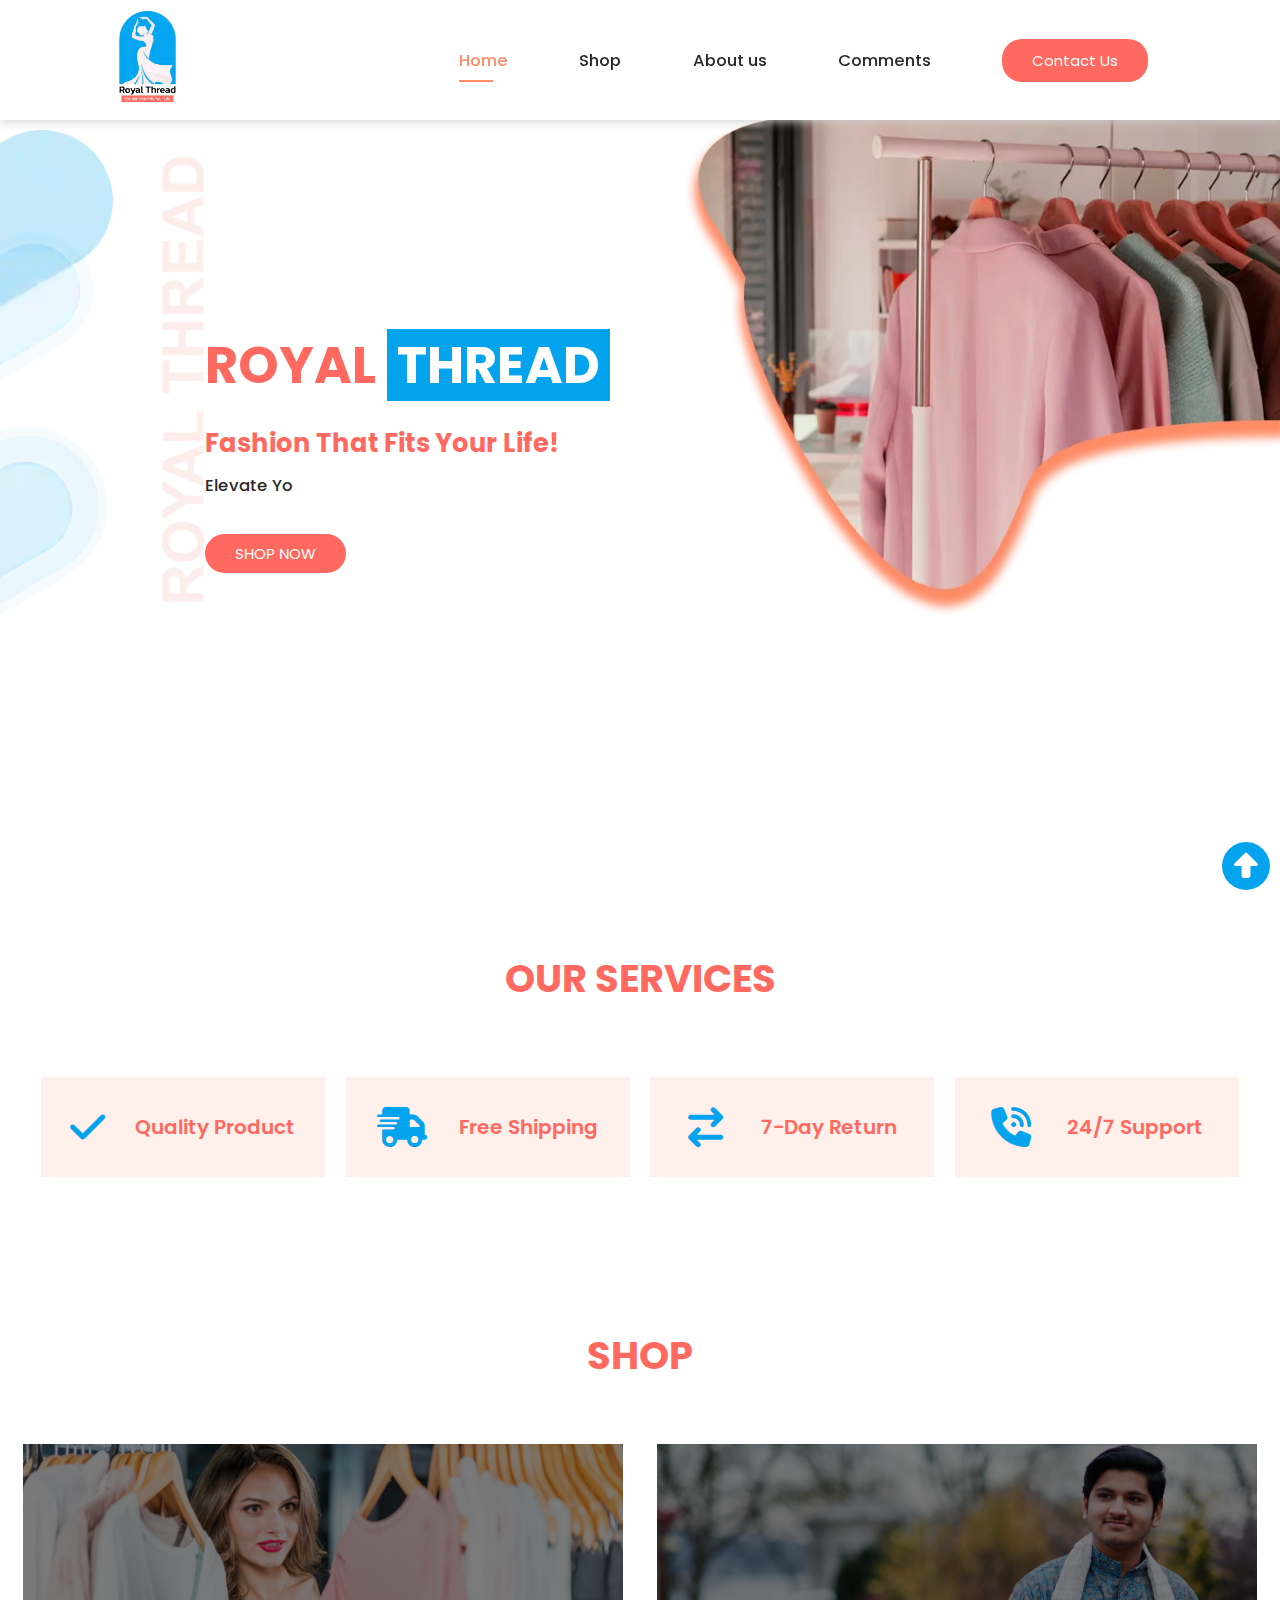
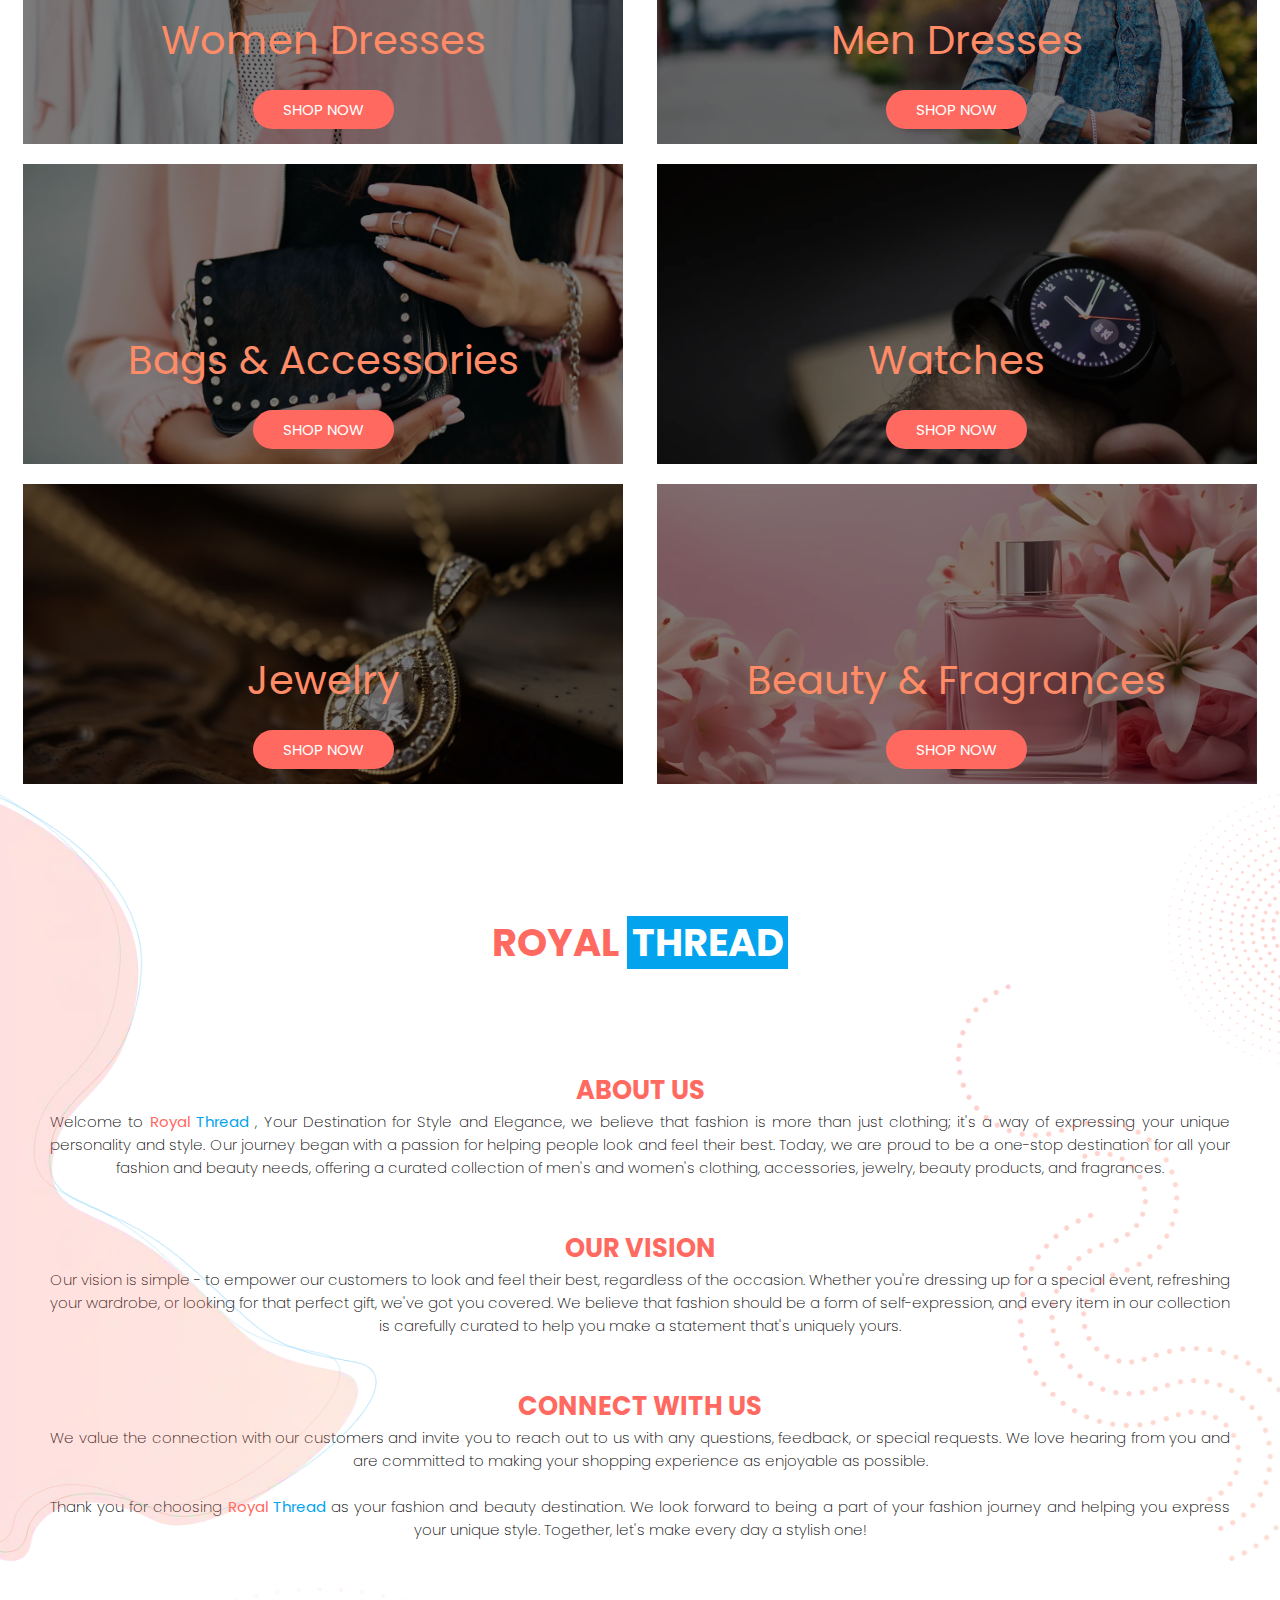
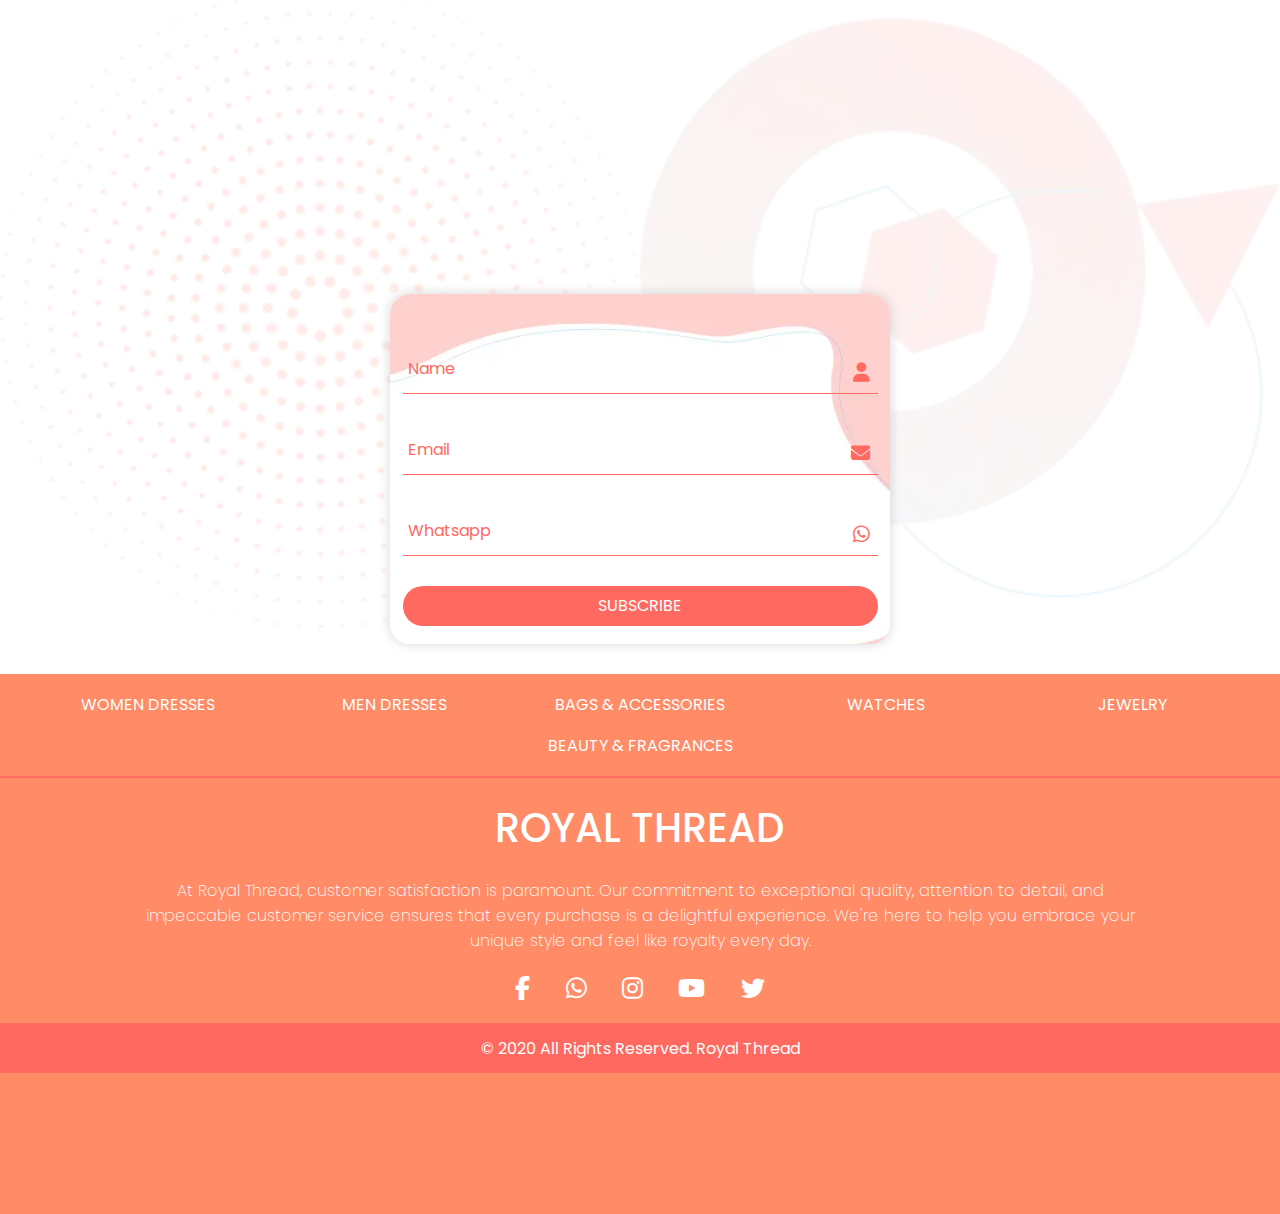
<file: index.html>
<!DOCTYPE html>
<html lang="en">
  <head>
    <meta
      name="google-site-verification"
      content="hecwqYrSWskdU6foIhsOepCXrQd6_AG2spWVEAC_rOo"
    />
    <meta charset="UTF-8" />
    <meta name="viewport" content="width=device-width, initial-scale=1.0" />
    <title>ROYAL THREAD</title>
    <link rel="stylesheet" type="text/css" href="css/style.css" />
    <!------------------------------------------------------
         FAVICON START
    ------------------------------------------------------>
    <link
      rel="apple-touch-icon"
      sizes="180x180"
      href="favicon/apple-touch-icon.png"
    />
    <link
      rel="icon"
      type="image/png"
      sizes="32x32"
      href="favicon/favicon-32x32.png"
    />
    <link
      rel="icon"
      type="image/png"
      sizes="16x16"
      href="favicon/favicon-16x16.png"
    />
    <link rel="manifest" href="favicon/site.webmanifest" />
    <link
      rel="mask-icon"
      href="favicon/safari-pinned-tab.svg"
      color="#5bbad5"
    />
    <meta name="msapplication-TileColor" content="#da532c" />
    <meta name="theme-color" content="#ffffff" />
    <!------------------------------------------------------
         FAVICON END
    ------------------------------------------------------>

    <!------------------------------------------------------
         FONT AWESOME CDN START
    ------------------------------------------------------>
    <link
      rel="stylesheet"
      href="https://cdnjs.cloudflare.com/ajax/libs/font-awesome/6.4.2/css/all.min.css"
    />
    <!------------------------------------------------------
         FONT AWESOME CDN END 
    ------------------------------------------------------>
    <!------------------------------------------------------
        GOOGLE FONT CDN END 
    ------------------------------------------------------>
    <link rel="preconnect" href="https://fonts.googleapis.com" />
    <link rel="preconnect" href="https://fonts.gstatic.com" crossorigin />
    <link
      href="https://fonts.googleapis.com/css2?family=Poppins:ital,wght@0,100;0,200;0,300;0,400;0,500;0,600;0,700;0,800;0,900;1,100;1,200;1,300;1,400;1,500;1,600;1,700;1,800;1,900&display=swap"
      rel="stylesheet"
    />
    <!------------------------------------------------------
        GOOGLE FONT CDN END 
    ------------------------------------------------------>
  </head>

  <body>
    <!------------------------------------------------------
         NAV START
    ------------------------------------------------------>
    <a href="#header"><i class="fa-solid fa-circle-up"></i></a>
    <div class="hamburger-container">
      <i class="fa-regular fa-circle-xmark"></i>
      <ul>
        <li><a href="#header">Home</a></li>
        <li><a href="#shop">Shop</a></li>
        <li><a href="#about">About Us</a></li>
        <li><a href="">Comments</a></li>
        <li><a href="#subscription">Contact Us</a></li>
      </ul>
    </div>
    <nav id="nav">
      <div class="nav-left">
        <a href="index.html"
          ><img src="images/logo.webp" alt="ROYAL THREAD" class="logo"
        /></a>
      </div>
      <div class="nav-right">
        <ul>
          <li><a href="#header" class="home active">Home</a></li>
          <li><a href="#shop" class="shop">Shop</a></li>
          <li><a href="#about" class="aboutUs">About us</a></li>
          <li><a href="#abc" class="comments">Comments</a></li>
        </ul>
        <a class="button" href="#subscription">Contact Us</a>
      </div>
    </nav>
    <i class="fa-solid fa-bars-staggered"></i>
    <!----------------------------------------------------
         NAV END
    ------------------------------------------------------>

    <!------------------------------------------------------
         HEADER SECTION START
    ------------------------------------------------------>
    <section id="header">
      <img src="images/logo.webp" alt="" />
      <h1>
        ROYAL
        <span style="background-color: #03a4ed; color: white; padding: 0px 10px"
          >THREAD</span
        >
        <h3>Fashion That Fits Your Life!</h3>
      </h1>
      <p class="typing"></p>
      <!-- <p>Empower Your Wardrobe: Unleash Your Inner Confidence.</p>
      <p>Fashioned for You, Inspired by Life.</p>
      <p>Discover the Art of Dressing: Your Fashion, Your Story.</p> -->
      <a class="button" href="#shop">SHOP NOW</a>
    </section>
    <!------------------------------------------------------
         HEADER SECTION END
    ------------------------------------------------------>

    <!------------------------------------------------------
         POLICY SECTION START
    ------------------------------------------------------>
    <section id="policy">
      <h1>OUR SERVICES</h1>
      <div class="card-div">
        <div class="card">
          <i class="fa-solid fa-check fa-bounce"></i>
          <p>Quality Product</p>
        </div>
        <div class="card">
          <i class="fa-solid fa-truck-fast fa-bounce"></i>
          <p>Free Shipping</p>
        </div>
        <div class="card">
          <i class="fa-solid fa-arrow-right-arrow-left fa-bounce"></i>
          <p>7-Day Return</p>
        </div>
        <div class="card">
          <i class="fa-solid fa-phone-volume fa-bounce"></i>
          <p>24/7 Support</p>
        </div>
      </div>
    </section>
    <!------------------------------------------------------
         POLICY SECTION END
    ------------------------------------------------------>

    <!------------------------------------------------------
         SHOP SECTION START
    ------------------------------------------------------>
    <section id="shop">
      <h1>SHOP</h1>
      <div class="shop-div">
        <div class="shop-card">
          <h3>Women Dresses</h3>
          <img src="images/women-dresses-collection.webp" alt="" />
          <a href="women-dresses.html">SHOP NOW</a>
        </div>
        <div class="shop-card">
          <h3>Men Dresses</h3>
          <img src="images/men-dresses-collection.webp" alt="" />
          <a href="">SHOP NOW</a>
        </div>
        <div class="shop-card">
          <h3>Bags & Accessories</h3>
          <img src="images/Bags & Accessories.webp" alt="" />
          <a href="">SHOP NOW</a>
        </div>
        <div class="shop-card">
          <h3>Watches</h3>
          <img src="images/Watches.webp" alt="" />
          <a href="">SHOP NOW</a>
        </div>
        <div class="shop-card">
          <h3>Jewelry</h3>
          <img src="images/Jewelry.webp" alt="" />
          <a href="">SHOP NOW</a>
        </div>
        <div class="shop-card">
          <h3>Beauty & Fragrances</h3>
          <img src="images/Beauty & Fragrances.webp" alt="" />
          <a href="">SHOP NOW</a>
        </div>
      </div>
    </section>
    <!------------------------------------------------------
         SHOP SECTION END
    ------------------------------------------------------>

    <!------------------------------------------------------
         ABOUT US SECTION START
    ------------------------------------------------------>
    <section id="about">
      <h1>
        ROYAL
        <span style="background-color: #03a4ed; padding: 0px 5px; color: white">
          THREAD
        </span>
      </h1>
      <h3>ABOUT US</h3>
      <p>
        Welcome to
        <span style="color: #ff695f"><b> Royal </b></span
        ><span style="color: #03a4ed"><b> Thread </b></span>, Your Destination
        for Style and Elegance, we believe that fashion is more than just
        clothing; it's a way of expressing your unique personality and style.
        Our journey began with a passion for helping people look and feel their
        best. Today, we are proud to be a one-stop destination for all your
        fashion and beauty needs, offering a curated collection of men's and
        women's clothing, accessories, jewelry, beauty products, and fragrances.
      </p>
      <h3>OUR VISION</h3>
      <p>
        Our vision is simple - to empower our customers to look and feel their
        best, regardless of the occasion. Whether you're dressing up for a
        special event, refreshing your wardrobe, or looking for that perfect
        gift, we've got you covered. We believe that fashion should be a form of
        self-expression, and every item in our collection is carefully curated
        to help you make a statement that's uniquely yours.
      </p>
      <h3>CONNECT WITH US</h3>
      <p>
        We value the connection with our customers and invite you to reach out
        to us with any questions, feedback, or special requests. We love hearing
        from you and are committed to making your shopping experience as
        enjoyable as possible.
      </p>
      <p>
        <br />
        Thank you for choosing <span style="color: #ff695f"><b> Royal </b></span
        ><span style="color: #03a4ed"><b> Thread </b></span> as your fashion and
        beauty destination. We look forward to being a part of your fashion
        journey and helping you express your unique style. Together, let's make
        every day a stylish one!
      </p>
    </section>
    <!------------------------------------------------------
         ABOUT US SECTION END
    ------------------------------------------------------>
    <!------------------------------------------------------
         SUBSCRIPTION SECTION START
    ------------------------------------------------------>
    <section id="subscription">
      <div class="form-box">
        <div class="form-value">
          <form action="">
            <div class="inputbox">
              <i class="fa-solid fa-user"></i>
              <input
                autocomplete="off"
                type="name"
                name="name"
                id=""
                required
              />
              <label for="">Name</label>
            </div>
            <div class="inputbox">
              <i class="fa-solid fa-envelope"></i>
              <input autocomplete="off" type="email" name="email" required />
              <label for="email">Email</label>
            </div>
            <div class="inputbox">
              <i class="fa-brands fa-whatsapp"></i>
              <input autocomplete="off" type="tel" name="whatsapp" required />
              <label for="tel">Whatsapp</label>
            </div>
            <div>
              <button id="btn">SUBSCRIBE</button>
            </div>
          </form>
        </div>
      </div>
    </section>
    <!------------------------------------------------------
         SUBSCRIPTION SECTION END
    ------------------------------------------------------>

    <!------------------------------------------------------
         FOOTER SECTION START
    ------------------------------------------------------>
    <section id="footer">
      <div class="footer-services">
        <a href="women-dresses.html">WOMEN DRESSES</a>
        <a href="men-dresses.html">MEN DRESSES</a>
        <a href="bags-&-accessories.html">BAGS & ACCESSORIES</a>
        <a href="watches.html">WATCHES</a>
        <a href="jewelary.htlm">JEWELRY</a>
        <a href="bauty-&-fragrances.thml">BEAUTY & FRAGRANCES</a>
      </div>
      <h1>ROYAL THREAD</h1>
      <p>
        At Royal Thread, customer satisfaction is paramount. Our commitment to
        exceptional quality, attention to detail, and impeccable customer
        service ensures that every purchase is a delightful experience. We're
        here to help you embrace your unique style and feel like royalty every
        day.
      </p>
      <div class="social-icons">
        <a href="">
          <i class="fa-brands fa-facebook-f"></i>
        </a>
        <a href="">
          <i class="fa-brands fa-whatsapp"></i>
        </a>
        <a href="">
          <i class="fa-brands fa-instagram"></i>
        </a>
        <a href="">
          <i class="fa-brands fa-youtube"></i>
        </a>
        <a href="">
          <i class="fa-brands fa-twitter"></i>
        </a>
      </div>
      <span class="copy-right">© 2020 All Rights Reserved. Royal Thread</span>
    </section>
    <!------------------------------------------------------
         FOOTER SECTION END
    ------------------------------------------------------>
    <script src="js/index.js"></script>
  </body>
  <script></script>
</html>
</file>
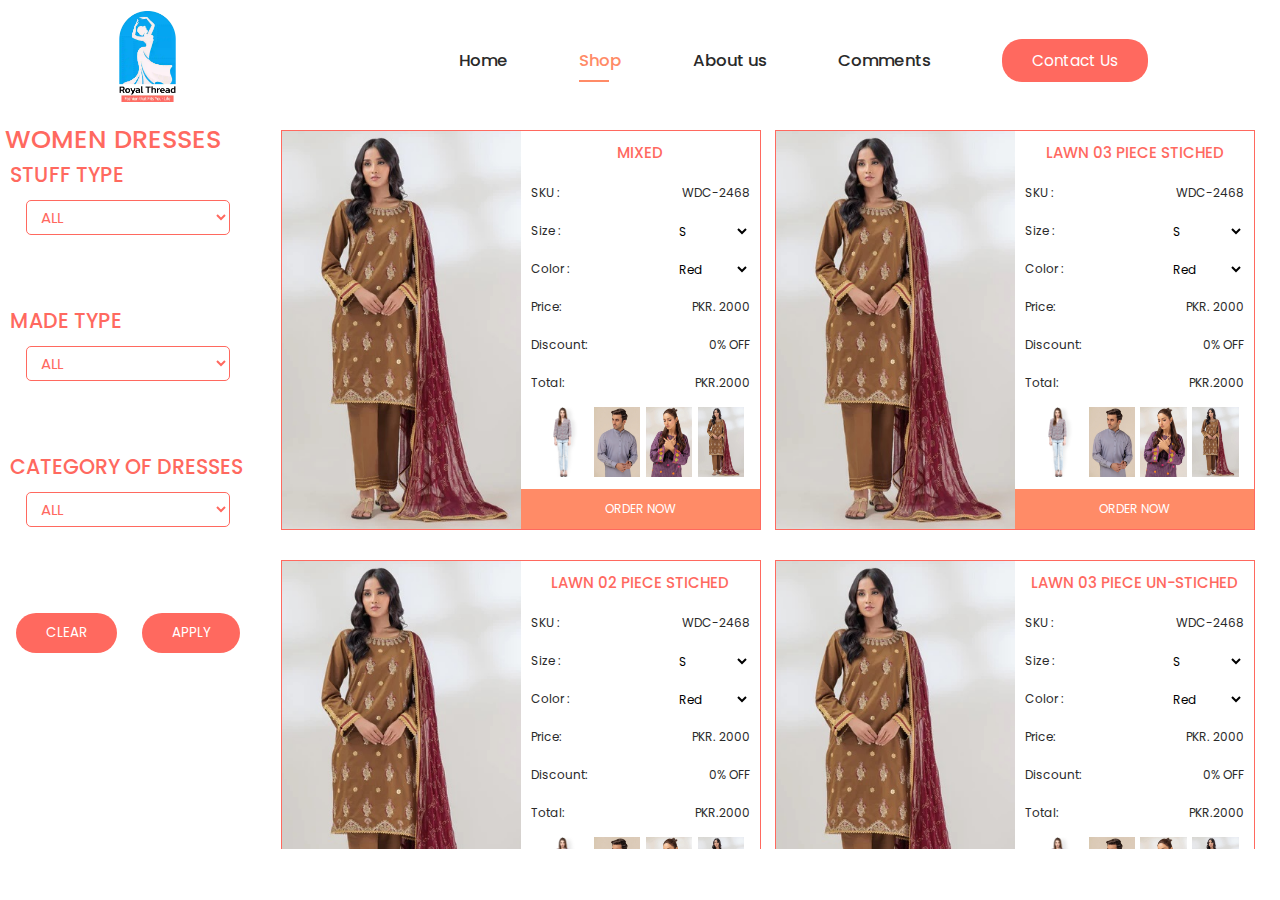
<file: women-dresses.html>
<!DOCTYPE html>
<html lang="en">
  <head>
    <meta charset="UTF-8" />
    <meta name="viewport" content="width=device-width, initial-scale=1.0" />
    <title>WOMEN DRESSES COLLECTION</title>
    <link rel="stylesheet" href="css/women-dresses.css" />
    <!------------------------------------------------------
         FAVICON START
    ------------------------------------------------------>
    <link
      rel="apple-touch-icon"
      sizes="180x180"
      href="favicon/apple-touch-icon.png"
    />
    <link
      rel="icon"
      type="image/png"
      sizes="32x32"
      href="favicon/favicon-32x32.png"
    />
    <link
      rel="icon"
      type="image/png"
      sizes="16x16"
      href="favicon/favicon-16x16.png"
    />
    <link rel="manifest" href="favicon/site.webmanifest" />
    <link
      rel="mask-icon"
      href="favicon/safari-pinned-tab.svg"
      color="#5bbad5"
    />
    <meta name="msapplication-TileColor" content="#da532c" />
    <meta name="theme-color" content="#ffffff" />
    <!------------------------------------------------------
         FAVICON END
    ------------------------------------------------------>

    <!------------------------------------------------------
         FONT AWESOME CDN START
    ------------------------------------------------------>
    <link
      rel="stylesheet"
      href="https://cdnjs.cloudflare.com/ajax/libs/font-awesome/6.4.2/css/all.min.css"
    />
    <!------------------------------------------------------
         FONT AWESOME CDN END 
    ------------------------------------------------------>
    <!------------------------------------------------------
        GOOGLE FONT CDN END 
    ------------------------------------------------------>
    <link rel="preconnect" href="https://fonts.googleapis.com" />
    <link rel="preconnect" href="https://fonts.gstatic.com" crossorigin />
    <link
      href="https://fonts.googleapis.com/css2?family=Poppins:ital,wght@0,100;0,200;0,300;0,400;0,500;0,600;0,700;0,800;0,900;1,100;1,200;1,300;1,400;1,500;1,600;1,700;1,800;1,900&display=swap"
      rel="stylesheet"
    />
    <!------------------------------------------------------
      GOOGLE FONT CDN END 
      ----------------------------------------------------->
  </head>

  <body>
    <!--------------------------------------
         NAV START 
    ---------------------------------------->
    <div class="hamburger-container">
      <i class="fa-regular fa-circle-xmark"></i>
      <ul>
        <li><a href="index.html">Home</a></li>
        <li><a href="index.html#shop">Shop</a></li>
        <li><a href="index.html#about">About Us</a></li>
        <li><a href="">Comments</a></li>
        <li><a href="index.html#subscription">Contact Us</a></li>
      </ul>
    </div>
    <nav>
      <div class="nav-left">
        <a href="index.html"
          ><img src="images/logo.webp" alt="ROYAL THREAD" class="logo"
        /></a>
      </div>
      <div class="nav-right">
        <ul>
          <li><a href="index.html">Home</a></li>
          <li><a href="index.html#shop" class="active">Shop</a></li>
          <li><a href="">About us</a></li>
          <li><a href="">Comments</a></li>
        </ul>
        <a class="button">Contact Us</a>
      </div>
    </nav>
    <!----------------------------------------------------
         NAV END
     ------------------------------------------------------->

    <!----------------------------------------------------
         PRODUCT SECTION STARTED
    ------------------------------------------------------->
    <div class="responsive-header">
      <i class="fa-solid fa-filter"></i>
      <h1>WOMEN DRESSES</h1>
      <i class="fa-solid fa-bars-staggered"></i>
    </div>
    <section id="products-section">
      <div id="filter">
        <i class="fa-regular fa-circle-xmark"></i>
        <h1>WOMEN DRESSES</h1>
        <div class="stuff-type">
          <h2>STUFF TYPE</h2>
          <select name="" id="stuff-type">
            <option value="ALL" selected>ALL</option>
            <option value="LILON">LILON</option>
            <option value="COTTON">COTTON</option>
            <option value="LAWN">LAWN</option>
            <option value="SILK">SILK</option>
            <option value="MIXED">MIXED</option>
          </select>
        </div>
        <div class="made-type">
          <h2>MADE TYPE</h2>
          <select name="" id="made-type">
            <option value="ALL" selected>ALL</option>
            <option value=" STICHED">STICHED</option>
            <option value=" UN-STICHED">UN-STICHED</option>
          </select>
        </div>
        <div class="dress-type">
          <h2>CATEGORY OF DRESSES</h2>
          <select name="" id="dress-type">
            <option value="ALL" selected>ALL</option>
            <option value="02 PIECE">02 PIECE</option>
            <option value="03 PIECE">03 PIECE</option>
            <option value="KURTI">KURTI</option>
            <option value="BOTTOM">BOTTOM</option>
          </select>
        </div>
        <div class="button">
          <button class="clearBtn">CLEAR</button>
          <button class="applyBtn">APPLY</button>
        </div>
      </div>
      <div class="collection-div">
        <!----------------------------------------------------
          PRODUCT CARD START
          ------------------------------------------------------>
        <div class="card">
          <div class="card-left">
            <img class="bigImg" src="images/women-dresses/product (1).jpg" />
          </div>
          <div class="card-right">
            <div id="zoomedDiv">
              <img
                src="images/women-dresses/product (1).jpg"
                alt="Zoomed Image"
              />
            </div>
            <h3 class="product-name">MIXED</h3>
            <div>
              <span>SKU :</span><span id="product-card-code">WDC-2468</span>
            </div>
            <div>
              <span>Size :</span
              ><span
                ><select name="" id="size">
                  <option value="S">S</option>
                  <option value="M">M</option>
                  <option value="L">L</option>
                  <option value="XL">XL</option>
                </select></span
              >
            </div>
            <div>
              <span>Color :</span
              ><span
                ><select name="" id="color">
                  <option value="Red">Red</option>
                  <option value="Green">Green</option>
                  <option value="Blue">Blue</option>
                  <option value="Yellow">Yellow</option>
                </select></span
              >
            </div>
            <div>
              <span>Price:</span
              ><span
                ><span>PKR. </span
                ><span id="product-card-price">2000</span></span
              >
            </div>
            <div>
              <span>Discount:</span
              ><span
                ><span id="product-card-discount">0</span
                ><span>% OFF</span></span
              >
            </div>
            <div>
              <span>Total:</span
              ><span
                ><span>PKR.</span
                ><span id="product-card-total-amount"> 1600</span></span
              >
            </div>
            <div id="photo-change">
              <img src="images/women-dresses/product (2).jpg" alt="" />
              <img src="images/women-dresses/product (3).jpg" alt="" />
              <img src="images/women-dresses/product (5).jpg" alt="" />
              <img src="images/women-dresses/product (1).jpg" alt="" />
            </div>
            <div class="order-now-btn" id="add-cart-btn">
              <span>ORDER NOW</span>
            </div>
          </div>
        </div>
        <!----------------------------------------------------
            PRODUCT CARD END
          ------------------------------------------------------>
        <!----------------------------------------------------
          PRODUCT CARD START
          ------------------------------------------------------>
        <div class="card">
          <div class="card-left">
            <img class="bigImg" src="images/women-dresses/product (1).jpg" />
          </div>
          <div class="card-right">
            <div id="zoomedDiv">
              <img
                src="images/women-dresses/product (1).jpg"
                alt="Zoomed Image"
              />
            </div>
            <h3 class="product-name">LAWN 03 PIECE STICHED</h3>
            <div>
              <span>SKU :</span><span id="product-card-code">WDC-2468</span>
            </div>
            <div>
              <span>Size :</span
              ><span
                ><select name="" id="size">
                  <option value="S">S</option>
                  <option value="M">M</option>
                  <option value="L">L</option>
                  <option value="XL">XL</option>
                </select></span
              >
            </div>
            <div>
              <span>Color :</span
              ><span
                ><select name="" id="color">
                  <option value="Red">Red</option>
                  <option value="Green">Green</option>
                  <option value="Blue">Blue</option>
                  <option value="Yellow">Yellow</option>
                </select></span
              >
            </div>
            <div>
              <span>Price:</span
              ><span
                ><span>PKR. </span
                ><span id="product-card-price">2000</span></span
              >
            </div>
            <div>
              <span>Discount:</span
              ><span
                ><span id="product-card-discount">0</span
                ><span>% OFF</span></span
              >
            </div>
            <div>
              <span>Total:</span
              ><span
                ><span>PKR.</span
                ><span id="product-card-total-amount"> 1600</span></span
              >
            </div>
            <div id="photo-change">
              <img src="images/women-dresses/product (2).jpg" alt="" />
              <img src="images/women-dresses/product (3).jpg" alt="" />
              <img src="images/women-dresses/product (5).jpg" alt="" />
              <img src="images/women-dresses/product (1).jpg" alt="" />
            </div>
            <div class="order-now-btn" id="add-cart-btn">
              <span>ORDER NOW</span>
            </div>
          </div>
        </div>
        <!----------------------------------------------------
            PRODUCT CARD END
          ------------------------------------------------------>
        <!----------------------------------------------------
          PRODUCT CARD START
          ------------------------------------------------------>
        <div class="card">
          <div class="card-left">
            <img class="bigImg" src="images/women-dresses/product (1).jpg" />
          </div>
          <div class="card-right">
            <div id="zoomedDiv">
              <img
                src="images/women-dresses/product (1).jpg"
                alt="Zoomed Image"
              />
            </div>
            <h3 class="product-name">LAWN 02 PIECE STICHED</h3>
            <div>
              <span>SKU :</span><span id="product-card-code">WDC-2468</span>
            </div>
            <div>
              <span>Size :</span
              ><span
                ><select name="" id="size">
                  <option value="S">S</option>
                  <option value="M">M</option>
                  <option value="L">L</option>
                  <option value="XL">XL</option>
                </select></span
              >
            </div>
            <div>
              <span>Color :</span
              ><span
                ><select name="" id="color">
                  <option value="Red">Red</option>
                  <option value="Green">Green</option>
                  <option value="Blue">Blue</option>
                  <option value="Yellow">Yellow</option>
                </select></span
              >
            </div>
            <div>
              <span>Price:</span
              ><span
                ><span>PKR. </span
                ><span id="product-card-price">2000</span></span
              >
            </div>
            <div>
              <span>Discount:</span
              ><span
                ><span id="product-card-discount">0</span
                ><span>% OFF</span></span
              >
            </div>
            <div>
              <span>Total:</span
              ><span
                ><span>PKR.</span
                ><span id="product-card-total-amount"> 1600</span></span
              >
            </div>
            <div id="photo-change">
              <img src="images/women-dresses/product (2).jpg" alt="" />
              <img src="images/women-dresses/product (3).jpg" alt="" />
              <img src="images/women-dresses/product (5).jpg" alt="" />
              <img src="images/women-dresses/product (1).jpg" alt="" />
            </div>
            <div class="order-now-btn" id="add-cart-btn">
              <span>ORDER NOW</span>
            </div>
          </div>
        </div>
        <!----------------------------------------------------
            PRODUCT CARD END
          ------------------------------------------------------>
        <!----------------------------------------------------
          PRODUCT CARD START
          ------------------------------------------------------>
        <div class="card">
          <div class="card-left">
            <img class="bigImg" src="images/women-dresses/product (1).jpg" />
          </div>
          <div class="card-right">
            <div id="zoomedDiv">
              <img
                src="images/women-dresses/product (1).jpg"
                alt="Zoomed Image"
              />
            </div>
            <h3 class="product-name">LAWN 03 PIECE UN-STICHED</h3>
            <div>
              <span>SKU :</span><span id="product-card-code">WDC-2468</span>
            </div>
            <div>
              <span>Size :</span
              ><span
                ><select name="" id="size">
                  <option value="S">S</option>
                  <option value="M">M</option>
                  <option value="L">L</option>
                  <option value="XL">XL</option>
                </select></span
              >
            </div>
            <div>
              <span>Color :</span
              ><span
                ><select name="" id="color">
                  <option value="Red">Red</option>
                  <option value="Green">Green</option>
                  <option value="Blue">Blue</option>
                  <option value="Yellow">Yellow</option>
                </select></span
              >
            </div>
            <div>
              <span>Price:</span
              ><span
                ><span>PKR. </span
                ><span id="product-card-price">2000</span></span
              >
            </div>
            <div>
              <span>Discount:</span
              ><span
                ><span id="product-card-discount">0</span
                ><span>% OFF</span></span
              >
            </div>
            <div>
              <span>Total:</span
              ><span
                ><span>PKR.</span
                ><span id="product-card-total-amount"> 1600</span></span
              >
            </div>
            <div id="photo-change">
              <img src="images/women-dresses/product (2).jpg" alt="" />
              <img src="images/women-dresses/product (3).jpg" alt="" />
              <img src="images/women-dresses/product (5).jpg" alt="" />
              <img src="images/women-dresses/product (1).jpg" alt="" />
            </div>
            <div class="order-now-btn" id="add-cart-btn">
              <span>ORDER NOW</span>
            </div>
          </div>
        </div>
        <!----------------------------------------------------
            PRODUCT CARD END
          ------------------------------------------------------>
        <!----------------------------------------------------
          PRODUCT CARD START
          ------------------------------------------------------>
        <div class="card">
          <div class="card-left">
            <img class="bigImg" src="images/women-dresses/product (1).jpg" />
          </div>
          <div class="card-right">
            <div id="zoomedDiv">
              <img
                src="images/women-dresses/product (1).jpg"
                alt="Zoomed Image"
              />
            </div>
            <h3 class="product-name">LAWN 02 PIECE UN-STICHED</h3>
            <div>
              <span>SKU :</span><span id="product-card-code">WDC-2468</span>
            </div>
            <div>
              <span>Size :</span
              ><span
                ><select name="" id="size">
                  <option value="S">S</option>
                  <option value="M">M</option>
                  <option value="L">L</option>
                  <option value="XL">XL</option>
                </select></span
              >
            </div>
            <div>
              <span>Color :</span
              ><span
                ><select name="" id="color">
                  <option value="Red">Red</option>
                  <option value="Green">Green</option>
                  <option value="Blue">Blue</option>
                  <option value="Yellow">Yellow</option>
                </select></span
              >
            </div>
            <div>
              <span>Price:</span
              ><span
                ><span>PKR. </span
                ><span id="product-card-price">2000</span></span
              >
            </div>
            <div>
              <span>Discount:</span
              ><span
                ><span id="product-card-discount">0</span
                ><span>% OFF</span></span
              >
            </div>
            <div>
              <span>Total:</span
              ><span
                ><span>PKR.</span
                ><span id="product-card-total-amount"> 1600</span></span
              >
            </div>
            <div id="photo-change">
              <img src="images/women-dresses/product (2).jpg" alt="" />
              <img src="images/women-dresses/product (3).jpg" alt="" />
              <img src="images/women-dresses/product (5).jpg" alt="" />
              <img src="images/women-dresses/product (1).jpg" alt="" />
            </div>
            <div class="order-now-btn" id="add-cart-btn">
              <span>ORDER NOW</span>
            </div>
          </div>
        </div>
        <!----------------------------------------------------
            PRODUCT CARD END
          ------------------------------------------------------>
        <!----------------------------------------------------
          PRODUCT CARD START
          ------------------------------------------------------>
        <div class="card">
          <div class="card-left">
            <img class="bigImg" src="images/women-dresses/product (1).jpg" />
          </div>
          <div class="card-right">
            <div id="zoomedDiv">
              <img
                src="images/women-dresses/product (1).jpg"
                alt="Zoomed Image"
              />
            </div>
            <h3 class="product-name">COTTON 03 PIECE STICHED</h3>
            <div>
              <span>SKU :</span><span id="product-card-code">WDC-2468</span>
            </div>
            <div>
              <span>Size :</span
              ><span
                ><select name="" id="size">
                  <option value="S">S</option>
                  <option value="M">M</option>
                  <option value="L">L</option>
                  <option value="XL">XL</option>
                </select></span
              >
            </div>
            <div>
              <span>Color :</span
              ><span
                ><select name="" id="color">
                  <option value="Red">Red</option>
                  <option value="Green">Green</option>
                  <option value="Blue">Blue</option>
                  <option value="Yellow">Yellow</option>
                </select></span
              >
            </div>
            <div>
              <span>Price:</span
              ><span
                ><span>PKR. </span
                ><span id="product-card-price">2000</span></span
              >
            </div>
            <div>
              <span>Discount:</span
              ><span
                ><span id="product-card-discount">0</span
                ><span>% OFF</span></span
              >
            </div>
            <div>
              <span>Total:</span
              ><span
                ><span>PKR.</span
                ><span id="product-card-total-amount"> 1600</span></span
              >
            </div>
            <div id="photo-change">
              <img src="images/women-dresses/product (2).jpg" alt="" />
              <img src="images/women-dresses/product (3).jpg" alt="" />
              <img src="images/women-dresses/product (5).jpg" alt="" />
              <img src="images/women-dresses/product (1).jpg" alt="" />
            </div>
            <div class="order-now-btn" id="add-cart-btn">
              <span>ORDER NOW</span>
            </div>
          </div>
        </div>
        <!----------------------------------------------------
            PRODUCT CARD END
          ------------------------------------------------------>
        <!----------------------------------------------------
          PRODUCT CARD START
          ------------------------------------------------------>
        <div class="card">
          <div class="card-left">
            <img class="bigImg" src="images/women-dresses/product (1).jpg" />
          </div>
          <div class="card-right">
            <div id="zoomedDiv">
              <img
                src="images/women-dresses/product (1).jpg"
                alt="Zoomed Image"
              />
            </div>
            <h3 class="product-name">COTTON 02 PIECE STICHED</h3>
            <div>
              <span>SKU :</span><span id="product-card-code">WDC-2468</span>
            </div>
            <div>
              <span>Size :</span
              ><span
                ><select name="" id="size">
                  <option value="S">S</option>
                  <option value="M">M</option>
                  <option value="L">L</option>
                  <option value="XL">XL</option>
                </select></span
              >
            </div>
            <div>
              <span>Color :</span
              ><span
                ><select name="" id="color">
                  <option value="Red">Red</option>
                  <option value="Green">Green</option>
                  <option value="Blue">Blue</option>
                  <option value="Yellow">Yellow</option>
                </select></span
              >
            </div>
            <div>
              <span>Price:</span
              ><span
                ><span>PKR. </span
                ><span id="product-card-price">2000</span></span
              >
            </div>
            <div>
              <span>Discount:</span
              ><span
                ><span id="product-card-discount">0</span
                ><span>% OFF</span></span
              >
            </div>
            <div>
              <span>Total:</span
              ><span
                ><span>PKR.</span
                ><span id="product-card-total-amount"> 1600</span></span
              >
            </div>
            <div id="photo-change">
              <img src="images/women-dresses/product (2).jpg" alt="" />
              <img src="images/women-dresses/product (3).jpg" alt="" />
              <img src="images/women-dresses/product (5).jpg" alt="" />
              <img src="images/women-dresses/product (1).jpg" alt="" />
            </div>
            <div class="order-now-btn" id="add-cart-btn">
              <span>ORDER NOW</span>
            </div>
          </div>
        </div>
        <!----------------------------------------------------
            PRODUCT CARD END
          ------------------------------------------------------>
        <!----------------------------------------------------
          PRODUCT CARD START
          ------------------------------------------------------>
        <div class="card">
          <div class="card-left">
            <img class="bigImg" src="images/women-dresses/product (1).jpg" />
          </div>
          <div class="card-right">
            <div id="zoomedDiv">
              <img
                src="images/women-dresses/product (1).jpg"
                alt="Zoomed Image"
              />
            </div>
            <h3 class="product-name">COTTON 03 PIECE UN-STICHED</h3>
            <div>
              <span>SKU :</span><span id="product-card-code">WDC-2468</span>
            </div>
            <div>
              <span>Size :</span
              ><span
                ><select name="" id="size">
                  <option value="S">S</option>
                  <option value="M">M</option>
                  <option value="L">L</option>
                  <option value="XL">XL</option>
                </select></span
              >
            </div>
            <div>
              <span>Color :</span
              ><span
                ><select name="" id="color">
                  <option value="Red">Red</option>
                  <option value="Green">Green</option>
                  <option value="Blue">Blue</option>
                  <option value="Yellow">Yellow</option>
                </select></span
              >
            </div>
            <div>
              <span>Price:</span
              ><span
                ><span>PKR. </span
                ><span id="product-card-price">2000</span></span
              >
            </div>
            <div>
              <span>Discount:</span
              ><span
                ><span id="product-card-discount">0</span
                ><span>% OFF</span></span
              >
            </div>
            <div>
              <span>Total:</span
              ><span
                ><span>PKR.</span
                ><span id="product-card-total-amount"> 1600</span></span
              >
            </div>
            <div id="photo-change">
              <img src="images/women-dresses/product (2).jpg" alt="" />
              <img src="images/women-dresses/product (3).jpg" alt="" />
              <img src="images/women-dresses/product (5).jpg" alt="" />
              <img src="images/women-dresses/product (1).jpg" alt="" />
            </div>
            <div class="order-now-btn" id="add-cart-btn">
              <span>ORDER NOW</span>
            </div>
          </div>
        </div>
        <!----------------------------------------------------
            PRODUCT CARD END
          ------------------------------------------------------>
        <!----------------------------------------------------
          PRODUCT CARD START
          ------------------------------------------------------>
        <div class="card">
          <div class="card-left">
            <img class="bigImg" src="images/women-dresses/product (1).jpg" />
          </div>
          <div class="card-right">
            <div id="zoomedDiv">
              <img
                src="images/women-dresses/product (1).jpg"
                alt="Zoomed Image"
              />
            </div>
            <h3 class="product-name">COTTON 02 PIECE UN-STICHED</h3>
            <div>
              <span>SKU :</span><span id="product-card-code">WDC-2468</span>
            </div>
            <div>
              <span>Size :</span
              ><span
                ><select name="" id="size">
                  <option value="S">S</option>
                  <option value="M">M</option>
                  <option value="L">L</option>
                  <option value="XL">XL</option>
                </select></span
              >
            </div>
            <div>
              <span>Color :</span
              ><span
                ><select name="" id="color">
                  <option value="Red">Red</option>
                  <option value="Green">Green</option>
                  <option value="Blue">Blue</option>
                  <option value="Yellow">Yellow</option>
                </select></span
              >
            </div>
            <div>
              <span>Price:</span
              ><span
                ><span>PKR. </span
                ><span id="product-card-price">2000</span></span
              >
            </div>
            <div>
              <span>Discount:</span
              ><span
                ><span id="product-card-discount">0</span
                ><span>% OFF</span></span
              >
            </div>
            <div>
              <span>Total:</span
              ><span
                ><span>PKR.</span
                ><span id="product-card-total-amount"> 1600</span></span
              >
            </div>
            <div id="photo-change">
              <img src="images/women-dresses/product (2).jpg" alt="" />
              <img src="images/women-dresses/product (3).jpg" alt="" />
              <img src="images/women-dresses/product (5).jpg" alt="" />
              <img src="images/women-dresses/product (1).jpg" alt="" />
            </div>
            <div class="order-now-btn" id="add-cart-btn">
              <span>ORDER NOW</span>
            </div>
          </div>
        </div>
        <!----------------------------------------------------
            PRODUCT CARD END
          ------------------------------------------------------>
        <!----------------------------------------------------
          PRODUCT CARD START
          ------------------------------------------------------>
        <div class="card">
          <div class="card-left">
            <img class="bigImg" src="images/women-dresses/product (1).jpg" />
          </div>
          <div class="card-right">
            <div id="zoomedDiv">
              <img
                src="images/women-dresses/product (1).jpg"
                alt="Zoomed Image"
              />
            </div>
            <h3 class="product-name">BOTTOM</h3>
            <div>
              <span>SKU :</span><span id="product-card-code">WDC-2468</span>
            </div>
            <div>
              <span>Size :</span
              ><span
                ><select name="" id="size">
                  <option value="S">S</option>
                  <option value="M">M</option>
                  <option value="L">L</option>
                  <option value="XL">XL</option>
                </select></span
              >
            </div>
            <div>
              <span>Color :</span
              ><span
                ><select name="" id="color">
                  <option value="Red">Red</option>
                  <option value="Green">Green</option>
                  <option value="Blue">Blue</option>
                  <option value="Yellow">Yellow</option>
                </select></span
              >
            </div>
            <div>
              <span>Price:</span
              ><span
                ><span>PKR. </span
                ><span id="product-card-price">2000</span></span
              >
            </div>
            <div>
              <span>Discount:</span
              ><span
                ><span id="product-card-discount">0</span
                ><span>% OFF</span></span
              >
            </div>
            <div>
              <span>Total:</span
              ><span
                ><span>PKR.</span
                ><span id="product-card-total-amount"> 1600</span></span
              >
            </div>
            <div id="photo-change">
              <img src="images/women-dresses/product (2).jpg" alt="" />
              <img src="images/women-dresses/product (3).jpg" alt="" />
              <img src="images/women-dresses/product (5).jpg" alt="" />
              <img src="images/women-dresses/product (1).jpg" alt="" />
            </div>
            <div class="order-now-btn" id="add-cart-btn">
              <span>ORDER NOW</span>
            </div>
          </div>
        </div>
        <!----------------------------------------------------
            PRODUCT CARD END
          ------------------------------------------------------>
        <!----------------------------------------------------
          PRODUCT CARD START
          ------------------------------------------------------>
        <div class="card">
          <div class="card-left">
            <img class="bigImg" src="images/women-dresses/product (1).jpg" />
          </div>
          <div class="card-right">
            <div id="zoomedDiv">
              <img
                src="images/women-dresses/product (1).jpg"
                alt="Zoomed Image"
              />
            </div>
            <h3 class="product-name">BOTTOM</h3>
            <div>
              <span>SKU :</span><span id="product-card-code">WDC-2468</span>
            </div>
            <div>
              <span>Size :</span
              ><span
                ><select name="" id="size">
                  <option value="S">S</option>
                  <option value="M">M</option>
                  <option value="L">L</option>
                  <option value="XL">XL</option>
                </select></span
              >
            </div>
            <div>
              <span>Color :</span
              ><span
                ><select name="" id="color">
                  <option value="Red">Red</option>
                  <option value="Green">Green</option>
                  <option value="Blue">Blue</option>
                  <option value="Yellow">Yellow</option>
                </select></span
              >
            </div>
            <div>
              <span>Price:</span
              ><span
                ><span>PKR. </span
                ><span id="product-card-price">2000</span></span
              >
            </div>
            <div>
              <span>Discount:</span
              ><span
                ><span id="product-card-discount">0</span
                ><span>% OFF</span></span
              >
            </div>
            <div>
              <span>Total:</span
              ><span
                ><span>PKR.</span
                ><span id="product-card-total-amount"> 1600</span></span
              >
            </div>
            <div id="photo-change">
              <img src="images/women-dresses/product (2).jpg" alt="" />
              <img src="images/women-dresses/product (3).jpg" alt="" />
              <img src="images/women-dresses/product (5).jpg" alt="" />
              <img src="images/women-dresses/product (1).jpg" alt="" />
            </div>
            <div class="order-now-btn" id="add-cart-btn">
              <span>ORDER NOW</span>
            </div>
          </div>
        </div>
        <!----------------------------------------------------
            PRODUCT CARD END
          ------------------------------------------------------>
        <!----------------------------------------------------
          PRODUCT CARD START
          ------------------------------------------------------>
        <div class="card">
          <div class="card-left">
            <img class="bigImg" src="images/women-dresses/product (1).jpg" />
          </div>
          <div class="card-right">
            <div id="zoomedDiv">
              <img
                src="images/women-dresses/product (1).jpg"
                alt="Zoomed Image"
              />
            </div>
            <h3 class="product-name">KURTI</h3>
            <div>
              <span>SKU :</span><span id="product-card-code">WDC-2468</span>
            </div>
            <div>
              <span>Size :</span
              ><span
                ><select name="" id="size">
                  <option value="S">S</option>
                  <option value="M">M</option>
                  <option value="L">L</option>
                  <option value="XL">XL</option>
                </select></span
              >
            </div>
            <div>
              <span>Color :</span
              ><span
                ><select name="" id="color">
                  <option value="Red">Red</option>
                  <option value="Green">Green</option>
                  <option value="Blue">Blue</option>
                  <option value="Yellow">Yellow</option>
                </select></span
              >
            </div>
            <div>
              <span>Price:</span
              ><span
                ><span>PKR. </span
                ><span id="product-card-price">2000</span></span
              >
            </div>
            <div>
              <span>Discount:</span
              ><span
                ><span id="product-card-discount">0</span
                ><span>% OFF</span></span
              >
            </div>
            <div>
              <span>Total:</span
              ><span
                ><span>PKR.</span
                ><span id="product-card-total-amount"> 1600</span></span
              >
            </div>
            <div id="photo-change">
              <img src="images/women-dresses/product (2).jpg" alt="" />
              <img src="images/women-dresses/product (3).jpg" alt="" />
              <img src="images/women-dresses/product (5).jpg" alt="" />
              <img src="images/women-dresses/product (1).jpg" alt="" />
            </div>
            <div class="order-now-btn" id="add-cart-btn">
              <span>ORDER NOW</span>
            </div>
          </div>
        </div>
        <!----------------------------------------------------
            PRODUCT CARD END
          ------------------------------------------------------>
        <!----------------------------------------------------
          PRODUCT CARD START
          ------------------------------------------------------>
        <div class="card">
          <div class="card-left">
            <img class="bigImg" src="images/women-dresses/product (1).jpg" />
          </div>
          <div class="card-right">
            <div id="zoomedDiv">
              <img
                src="images/women-dresses/product (1).jpg"
                alt="Zoomed Image"
              />
            </div>
            <h3 class="product-name">KURTI</h3>
            <div>
              <span>SKU :</span><span id="product-card-code">WDC-2468</span>
            </div>
            <div>
              <span>Size :</span
              ><span
                ><select name="" id="size">
                  <option value="S">S</option>
                  <option value="M">M</option>
                  <option value="L">L</option>
                  <option value="XL">XL</option>
                </select></span
              >
            </div>
            <div>
              <span>Color :</span
              ><span
                ><select name="" id="color">
                  <option value="Red">Red</option>
                  <option value="Green">Green</option>
                  <option value="Blue">Blue</option>
                  <option value="Yellow">Yellow</option>
                </select></span
              >
            </div>
            <div>
              <span>Price:</span
              ><span
                ><span>PKR. </span
                ><span id="product-card-price">2000</span></span
              >
            </div>
            <div>
              <span>Discount:</span
              ><span
                ><span id="product-card-discount">0</span
                ><span>% OFF</span></span
              >
            </div>
            <div>
              <span>Total:</span
              ><span
                ><span>PKR.</span
                ><span id="product-card-total-amount"> 1600</span></span
              >
            </div>
            <div id="photo-change">
              <img src="images/women-dresses/product (2).jpg" alt="" />
              <img src="images/women-dresses/product (3).jpg" alt="" />
              <img src="images/women-dresses/product (5).jpg" alt="" />
              <img src="images/women-dresses/product (1).jpg" alt="" />
            </div>
            <div class="order-now-btn" id="add-cart-btn">
              <span>ORDER NOW</span>
            </div>
          </div>
        </div>
        <!----------------------------------------------------
            PRODUCT CARD END
          ------------------------------------------------------>
        <!----------------------------------------------------
          PRODUCT CARD START
          ------------------------------------------------------>
        <div class="card">
          <div class="card-left">
            <img class="bigImg" src="images/women-dresses/product (1).jpg" />
          </div>
          <div class="card-right">
            <div id="zoomedDiv">
              <img
                src="images/women-dresses/product (1).jpg"
                alt="Zoomed Image"
              />
            </div>
            <h3 class="product-name">KURTI</h3>
            <div>
              <span>SKU :</span><span id="product-card-code">WDC-2468</span>
            </div>
            <div>
              <span>Size :</span
              ><span
                ><select name="" id="size">
                  <option value="S">S</option>
                  <option value="M">M</option>
                  <option value="L">L</option>
                  <option value="XL">XL</option>
                </select></span
              >
            </div>
            <div>
              <span>Color :</span
              ><span
                ><select name="" id="color">
                  <option value="Red">Red</option>
                  <option value="Green">Green</option>
                  <option value="Blue">Blue</option>
                  <option value="Yellow">Yellow</option>
                </select></span
              >
            </div>
            <div>
              <span>Price:</span
              ><span
                ><span>PKR. </span
                ><span id="product-card-price">2000</span></span
              >
            </div>
            <div>
              <span>Discount:</span
              ><span
                ><span id="product-card-discount">0</span
                ><span>% OFF</span></span
              >
            </div>
            <div>
              <span>Total:</span
              ><span
                ><span>PKR.</span
                ><span id="product-card-total-amount"> 1600</span></span
              >
            </div>
            <div id="photo-change">
              <img src="images/women-dresses/product (2).jpg" alt="" />
              <img src="images/women-dresses/product (3).jpg" alt="" />
              <img src="images/women-dresses/product (5).jpg" alt="" />
              <img src="images/women-dresses/product (1).jpg" alt="" />
            </div>
            <div class="order-now-btn" id="add-cart-btn">
              <span>ORDER NOW</span>
            </div>
          </div>
        </div>
        <!----------------------------------------------------
            PRODUCT CARD END
          ------------------------------------------------------>
        <!----------------------------------------------------
          PRODUCT CARD START
          ------------------------------------------------------>
        <div class="card">
          <div class="card-left">
            <img class="bigImg" src="images/women-dresses/product (1).jpg" />
          </div>
          <div class="card-right">
            <div id="zoomedDiv">
              <img
                src="images/women-dresses/product (1).jpg"
                alt="Zoomed Image"
              />
            </div>
            <h3 class="product-name">MIXED</h3>
            <div>
              <span>SKU :</span><span id="product-card-code">WDC-2468</span>
            </div>
            <div>
              <span>Size :</span
              ><span
                ><select name="" id="size">
                  <option value="S">S</option>
                  <option value="M">M</option>
                  <option value="L">L</option>
                  <option value="XL">XL</option>
                </select></span
              >
            </div>
            <div>
              <span>Color :</span
              ><span
                ><select name="" id="color">
                  <option value="Red">Red</option>
                  <option value="Green">Green</option>
                  <option value="Blue">Blue</option>
                  <option value="Yellow">Yellow</option>
                </select></span
              >
            </div>
            <div>
              <span>Price:</span
              ><span
                ><span>PKR. </span
                ><span id="product-card-price">2000</span></span
              >
            </div>
            <div>
              <span>Discount:</span
              ><span
                ><span id="product-card-discount">0</span
                ><span>% OFF</span></span
              >
            </div>
            <div>
              <span>Total:</span
              ><span
                ><span>PKR.</span
                ><span id="product-card-total-amount"> 1600</span></span
              >
            </div>
            <div id="photo-change">
              <img src="images/women-dresses/product (2).jpg" alt="" />
              <img src="images/women-dresses/product (3).jpg" alt="" />
              <img src="images/women-dresses/product (5).jpg" alt="" />
              <img src="images/women-dresses/product (1).jpg" alt="" />
            </div>
            <div class="order-now-btn" id="add-cart-btn">
              <span>ORDER NOW</span>
            </div>
          </div>
        </div>
        <!----------------------------------------------------
            PRODUCT CARD END
          ------------------------------------------------------>
        <!----------------------------------------------------
          PRODUCT CARD START
          ------------------------------------------------------>
        <div class="card">
          <div class="card-left">
            <img class="bigImg" src="images/women-dresses/product (1).jpg" />
          </div>
          <div class="card-right">
            <div id="zoomedDiv">
              <img
                src="images/women-dresses/product (1).jpg"
                alt="Zoomed Image"
              />
            </div>
            <h3 class="product-name">MIXED</h3>
            <div>
              <span>SKU :</span><span id="product-card-code">WDC-2468</span>
            </div>
            <div>
              <span>Size :</span
              ><span
                ><select name="" id="size">
                  <option value="S">S</option>
                  <option value="M">M</option>
                  <option value="L">L</option>
                  <option value="XL">XL</option>
                </select></span
              >
            </div>
            <div>
              <span>Color :</span
              ><span
                ><select name="" id="color">
                  <option value="Red">Red</option>
                  <option value="Green">Green</option>
                  <option value="Blue">Blue</option>
                  <option value="Yellow">Yellow</option>
                </select></span
              >
            </div>
            <div>
              <span>Price:</span
              ><span
                ><span>PKR. </span
                ><span id="product-card-price">2000</span></span
              >
            </div>
            <div>
              <span>Discount:</span
              ><span
                ><span id="product-card-discount">0</span
                ><span>% OFF</span></span
              >
            </div>
            <div>
              <span>Total:</span
              ><span
                ><span>PKR.</span
                ><span id="product-card-total-amount"> 1600</span></span
              >
            </div>
            <div id="photo-change">
              <img src="images/women-dresses/product (2).jpg" alt="" />
              <img src="images/women-dresses/product (3).jpg" alt="" />
              <img src="images/women-dresses/product (5).jpg" alt="" />
              <img src="images/women-dresses/product (1).jpg" alt="" />
            </div>
            <div class="order-now-btn" id="add-cart-btn">
              <span>ORDER NOW</span>
            </div>
          </div>
        </div>
        <!----------------------------------------------------
            PRODUCT CARD END
          ------------------------------------------------------>
        <!----------------------------------------------------
          PRODUCT CARD START
          ------------------------------------------------------>
        <div class="card">
          <div class="card-left">
            <img class="bigImg" src="images/women-dresses/product (1).jpg" />
          </div>
          <div class="card-right">
            <div id="zoomedDiv">
              <img
                src="images/women-dresses/product (1).jpg"
                alt="Zoomed Image"
              />
            </div>
            <h3 class="product-name">MIXED</h3>
            <div>
              <span>SKU :</span><span id="product-card-code">WDC-2468</span>
            </div>
            <div>
              <span>Size :</span
              ><span
                ><select name="" id="size">
                  <option value="S">S</option>
                  <option value="M">M</option>
                  <option value="L">L</option>
                  <option value="XL">XL</option>
                </select></span
              >
            </div>
            <div>
              <span>Color :</span
              ><span
                ><select name="" id="color">
                  <option value="Red">Red</option>
                  <option value="Green">Green</option>
                  <option value="Blue">Blue</option>
                  <option value="Yellow">Yellow</option>
                </select></span
              >
            </div>
            <div>
              <span>Price:</span
              ><span
                ><span>PKR. </span
                ><span id="product-card-price">2000</span></span
              >
            </div>
            <div>
              <span>Discount:</span
              ><span
                ><span id="product-card-discount">0</span
                ><span>% OFF</span></span
              >
            </div>
            <div>
              <span>Total:</span
              ><span
                ><span>PKR.</span
                ><span id="product-card-total-amount"> 1600</span></span
              >
            </div>
            <div id="photo-change">
              <img src="images/women-dresses/product (2).jpg" alt="" />
              <img src="images/women-dresses/product (3).jpg" alt="" />
              <img src="images/women-dresses/product (5).jpg" alt="" />
              <img src="images/women-dresses/product (1).jpg" alt="" />
            </div>
            <div class="order-now-btn" id="add-cart-btn">
              <span>ORDER NOW</span>
            </div>
          </div>
        </div>
        <!----------------------------------------------------
            PRODUCT CARD END
          ------------------------------------------------------>
        <!----------------------------------------------------
          PRODUCT CARD START
          ------------------------------------------------------>
        <div class="card">
          <div class="card-left">
            <img class="bigImg" src="images/women-dresses/product (1).jpg" />
          </div>
          <div class="card-right">
            <div id="zoomedDiv">
              <img
                src="images/women-dresses/product (1).jpg"
                alt="Zoomed Image"
              />
            </div>
            <h3 class="product-name">MIXED</h3>
            <div>
              <span>SKU :</span><span id="product-card-code">WDC-2468</span>
            </div>
            <div>
              <span>Size :</span
              ><span
                ><select name="" id="size">
                  <option value="S">S</option>
                  <option value="M">M</option>
                  <option value="L">L</option>
                  <option value="XL">XL</option>
                </select></span
              >
            </div>
            <div>
              <span>Color :</span
              ><span
                ><select name="" id="color">
                  <option value="Red">Red</option>
                  <option value="Green">Green</option>
                  <option value="Blue">Blue</option>
                  <option value="Yellow">Yellow</option>
                </select></span
              >
            </div>
            <div>
              <span>Price:</span
              ><span
                ><span>PKR. </span
                ><span id="product-card-price">2000</span></span
              >
            </div>
            <div>
              <span>Discount:</span
              ><span
                ><span id="product-card-discount">0</span
                ><span>% OFF</span></span
              >
            </div>
            <div>
              <span>Total:</span
              ><span
                ><span>PKR.</span
                ><span id="product-card-total-amount"> 1600</span></span
              >
            </div>
            <div id="photo-change">
              <img src="images/women-dresses/product (2).jpg" alt="" />
              <img src="images/women-dresses/product (3).jpg" alt="" />
              <img src="images/women-dresses/product (5).jpg" alt="" />
              <img src="images/women-dresses/product (1).jpg" alt="" />
            </div>
            <div class="order-now-btn" id="add-cart-btn">
              <span>ORDER NOW</span>
            </div>
          </div>
        </div>
        <!----------------------------------------------------
            PRODUCT CARD END
          ------------------------------------------------------>
        <!----------------------------------------------------
          PRODUCT CARD START
          ------------------------------------------------------>
        <div class="card">
          <div class="card-left">
            <img class="bigImg" src="images/women-dresses/product (1).jpg" />
          </div>
          <div class="card-right">
            <div id="zoomedDiv">
              <img
                src="images/women-dresses/product (1).jpg"
                alt="Zoomed Image"
              />
            </div>
            <h3 class="product-name">MIXED</h3>
            <div>
              <span>SKU :</span><span id="product-card-code">WDC-2468</span>
            </div>
            <div>
              <span>Size :</span
              ><span
                ><select name="" id="size">
                  <option value="S">S</option>
                  <option value="M">M</option>
                  <option value="L">L</option>
                  <option value="XL">XL</option>
                </select></span
              >
            </div>
            <div>
              <span>Color :</span
              ><span
                ><select name="" id="color">
                  <option value="Red">Red</option>
                  <option value="Green">Green</option>
                  <option value="Blue">Blue</option>
                  <option value="Yellow">Yellow</option>
                </select></span
              >
            </div>
            <div>
              <span>Price:</span
              ><span
                ><span>PKR. </span
                ><span id="product-card-price">2000</span></span
              >
            </div>
            <div>
              <span>Discount:</span
              ><span
                ><span id="product-card-discount">0</span
                ><span>% OFF</span></span
              >
            </div>
            <div>
              <span>Total:</span
              ><span
                ><span>PKR.</span
                ><span id="product-card-total-amount"> 1600</span></span
              >
            </div>
            <div id="photo-change">
              <img src="images/women-dresses/product (2).jpg" alt="" />
              <img src="images/women-dresses/product (3).jpg" alt="" />
              <img src="images/women-dresses/product (5).jpg" alt="" />
              <img src="images/women-dresses/product (1).jpg" alt="" />
            </div>
            <div class="order-now-btn" id="add-cart-btn">
              <span>ORDER NOW</span>
            </div>
          </div>
        </div>
        <!----------------------------------------------------
            PRODUCT CARD END
          ------------------------------------------------------>
        <!----------------------------------------------------
          PRODUCT CARD START
          ------------------------------------------------------>
        <div class="card">
          <div class="card-left">
            <img class="bigImg" src="images/women-dresses/product (1).jpg" />
          </div>
          <div class="card-right">
            <div id="zoomedDiv">
              <img
                src="images/women-dresses/product (1).jpg"
                alt="Zoomed Image"
              />
            </div>
            <h3 class="product-name">MIXED</h3>
            <div>
              <span>SKU :</span><span id="product-card-code">WDC-2468</span>
            </div>
            <div>
              <span>Size :</span
              ><span
                ><select name="" id="size">
                  <option value="S">S</option>
                  <option value="M">M</option>
                  <option value="L">L</option>
                  <option value="XL">XL</option>
                </select></span
              >
            </div>
            <div>
              <span>Color :</span
              ><span
                ><select name="" id="color">
                  <option value="Red">Red</option>
                  <option value="Green">Green</option>
                  <option value="Blue">Blue</option>
                  <option value="Yellow">Yellow</option>
                </select></span
              >
            </div>
            <div>
              <span>Price:</span
              ><span
                ><span>PKR. </span
                ><span id="product-card-price">2000</span></span
              >
            </div>
            <div>
              <span>Discount:</span
              ><span
                ><span id="product-card-discount">0</span
                ><span>% OFF</span></span
              >
            </div>
            <div>
              <span>Total:</span
              ><span
                ><span>PKR.</span
                ><span id="product-card-total-amount"> 1600</span></span
              >
            </div>
            <div id="photo-change">
              <img src="images/women-dresses/product (2).jpg" alt="" />
              <img src="images/women-dresses/product (3).jpg" alt="" />
              <img src="images/women-dresses/product (5).jpg" alt="" />
              <img src="images/women-dresses/product (1).jpg" alt="" />
            </div>
            <div class="order-now-btn" id="add-cart-btn">
              <span>ORDER NOW</span>
            </div>
          </div>
        </div>
        <!----------------------------------------------------
            PRODUCT CARD END
          ------------------------------------------------------>
        <!----------------------------------------------------
          PRODUCT CARD START
          ------------------------------------------------------>
        <div class="card">
          <div class="card-left">
            <img class="bigImg" src="images/women-dresses/product (1).jpg" />
          </div>
          <div class="card-right">
            <div id="zoomedDiv">
              <img
                src="images/women-dresses/product (1).jpg"
                alt="Zoomed Image"
              />
            </div>
            <h3 class="product-name">MIXED</h3>
            <div>
              <span>SKU :</span><span id="product-card-code">WDC-2468</span>
            </div>
            <div>
              <span>Size :</span
              ><span
                ><select name="" id="size">
                  <option value="S">S</option>
                  <option value="M">M</option>
                  <option value="L">L</option>
                  <option value="XL">XL</option>
                </select></span
              >
            </div>
            <div>
              <span>Color :</span
              ><span
                ><select name="" id="color">
                  <option value="Red">Red</option>
                  <option value="Green">Green</option>
                  <option value="Blue">Blue</option>
                  <option value="Yellow">Yellow</option>
                </select></span
              >
            </div>
            <div>
              <span>Price:</span
              ><span
                ><span>PKR. </span
                ><span id="product-card-price">2000</span></span
              >
            </div>
            <div>
              <span>Discount:</span
              ><span
                ><span id="product-card-discount">0</span
                ><span>% OFF</span></span
              >
            </div>
            <div>
              <span>Total:</span
              ><span
                ><span>PKR.</span
                ><span id="product-card-total-amount"> 1600</span></span
              >
            </div>
            <div id="photo-change">
              <img src="images/women-dresses/product (2).jpg" alt="" />
              <img src="images/women-dresses/product (3).jpg" alt="" />
              <img src="images/women-dresses/product (5).jpg" alt="" />
              <img src="images/women-dresses/product (1).jpg" alt="" />
            </div>
            <div class="order-now-btn" id="add-cart-btn">
              <span>ORDER NOW</span>
            </div>
          </div>
        </div>
        <!----------------------------------------------------
            PRODUCT CARD END
          ------------------------------------------------------>
        <!----------------------------------------------------
          PRODUCT CARD START
          ------------------------------------------------------>
        <div class="card">
          <div class="card-left">
            <img class="bigImg" src="images/women-dresses/product (1).jpg" />
          </div>
          <div class="card-right">
            <div id="zoomedDiv">
              <img
                src="images/women-dresses/product (1).jpg"
                alt="Zoomed Image"
              />
            </div>
            <h3 class="product-name">MIXED</h3>
            <div>
              <span>SKU :</span><span id="product-card-code">WDC-2468</span>
            </div>
            <div>
              <span>Size :</span
              ><span
                ><select name="" id="size">
                  <option value="S">S</option>
                  <option value="M">M</option>
                  <option value="L">L</option>
                  <option value="XL">XL</option>
                </select></span
              >
            </div>
            <div>
              <span>Color :</span
              ><span
                ><select name="" id="color">
                  <option value="Red">Red</option>
                  <option value="Green">Green</option>
                  <option value="Blue">Blue</option>
                  <option value="Yellow">Yellow</option>
                </select></span
              >
            </div>
            <div>
              <span>Price:</span
              ><span
                ><span>PKR. </span
                ><span id="product-card-price">2000</span></span
              >
            </div>
            <div>
              <span>Discount:</span
              ><span
                ><span id="product-card-discount">0</span
                ><span>% OFF</span></span
              >
            </div>
            <div>
              <span>Total:</span
              ><span
                ><span>PKR.</span
                ><span id="product-card-total-amount"> 1600</span></span
              >
            </div>
            <div id="photo-change">
              <img src="images/women-dresses/product (2).jpg" alt="" />
              <img src="images/women-dresses/product (3).jpg" alt="" />
              <img src="images/women-dresses/product (5).jpg" alt="" />
              <img src="images/women-dresses/product (1).jpg" alt="" />
            </div>
            <div class="order-now-btn" id="add-cart-btn">
              <span>ORDER NOW</span>
            </div>
          </div>
        </div>
        <!----------------------------------------------------
            PRODUCT CARD END
          ------------------------------------------------------>
        <!----------------------------------------------------
          PRODUCT CARD START
          ------------------------------------------------------>
        <div class="card">
          <div class="card-left">
            <img class="bigImg" src="images/women-dresses/product (1).jpg" />
          </div>
          <div class="card-right">
            <div id="zoomedDiv">
              <img
                src="images/women-dresses/product (1).jpg"
                alt="Zoomed Image"
              />
            </div>
            <h3 class="product-name">MIXED</h3>
            <div>
              <span>SKU :</span><span id="product-card-code">WDC-2468</span>
            </div>
            <div>
              <span>Size :</span
              ><span
                ><select name="" id="size">
                  <option value="S">S</option>
                  <option value="M">M</option>
                  <option value="L">L</option>
                  <option value="XL">XL</option>
                </select></span
              >
            </div>
            <div>
              <span>Color :</span
              ><span
                ><select name="" id="color">
                  <option value="Red">Red</option>
                  <option value="Green">Green</option>
                  <option value="Blue">Blue</option>
                  <option value="Yellow">Yellow</option>
                </select></span
              >
            </div>
            <div>
              <span>Price:</span
              ><span
                ><span>PKR. </span
                ><span id="product-card-price">2000</span></span
              >
            </div>
            <div>
              <span>Discount:</span
              ><span
                ><span id="product-card-discount">0</span
                ><span>% OFF</span></span
              >
            </div>
            <div>
              <span>Total:</span
              ><span
                ><span>PKR.</span
                ><span id="product-card-total-amount"> 1600</span></span
              >
            </div>
            <div id="photo-change">
              <img src="images/women-dresses/product (2).jpg" alt="" />
              <img src="images/women-dresses/product (3).jpg" alt="" />
              <img src="images/women-dresses/product (5).jpg" alt="" />
              <img src="images/women-dresses/product (1).jpg" alt="" />
            </div>
            <div class="order-now-btn" id="add-cart-btn">
              <span>ORDER NOW</span>
            </div>
          </div>
        </div>
        <!----------------------------------------------------
            PRODUCT CARD END
          ------------------------------------------------------>
        <!----------------------------------------------------
          PRODUCT CARD START
          ------------------------------------------------------>
        <div class="card">
          <div class="card-left">
            <img class="bigImg" src="images/women-dresses/product (1).jpg" />
          </div>
          <div class="card-right">
            <div id="zoomedDiv">
              <img
                src="images/women-dresses/product (1).jpg"
                alt="Zoomed Image"
              />
            </div>
            <h3 class="product-name">MIXED</h3>
            <div>
              <span>SKU :</span><span id="product-card-code">WDC-2468</span>
            </div>
            <div>
              <span>Size :</span
              ><span
                ><select name="" id="size">
                  <option value="S">S</option>
                  <option value="M">M</option>
                  <option value="L">L</option>
                  <option value="XL">XL</option>
                </select></span
              >
            </div>
            <div>
              <span>Color :</span
              ><span
                ><select name="" id="color">
                  <option value="Red">Red</option>
                  <option value="Green">Green</option>
                  <option value="Blue">Blue</option>
                  <option value="Yellow">Yellow</option>
                </select></span
              >
            </div>
            <div>
              <span>Price:</span
              ><span
                ><span>PKR. </span
                ><span id="product-card-price">2000</span></span
              >
            </div>
            <div>
              <span>Discount:</span
              ><span
                ><span id="product-card-discount">0</span
                ><span>% OFF</span></span
              >
            </div>
            <div>
              <span>Total:</span
              ><span
                ><span>PKR.</span
                ><span id="product-card-total-amount"> 1600</span></span
              >
            </div>
            <div id="photo-change">
              <img src="images/women-dresses/product (2).jpg" alt="" />
              <img src="images/women-dresses/product (3).jpg" alt="" />
              <img src="images/women-dresses/product (5).jpg" alt="" />
              <img src="images/women-dresses/product (1).jpg" alt="" />
            </div>
            <div class="order-now-btn" id="add-cart-btn">
              <span>ORDER NOW</span>
            </div>
          </div>
        </div>
        <!----------------------------------------------------
            PRODUCT CARD END
          ------------------------------------------------------>
        <!----------------------------------------------------
          PRODUCT CARD START
          ------------------------------------------------------>
        <div class="card">
          <div class="card-left">
            <img class="bigImg" src="images/women-dresses/product (1).jpg" />
          </div>
          <div class="card-right">
            <div id="zoomedDiv">
              <img
                src="images/women-dresses/product (1).jpg"
                alt="Zoomed Image"
              />
            </div>
            <h3 class="product-name">MIXED</h3>
            <div>
              <span>SKU :</span><span id="product-card-code">WDC-2468</span>
            </div>
            <div>
              <span>Size :</span
              ><span
                ><select name="" id="size">
                  <option value="S">S</option>
                  <option value="M">M</option>
                  <option value="L">L</option>
                  <option value="XL">XL</option>
                </select></span
              >
            </div>
            <div>
              <span>Color :</span
              ><span
                ><select name="" id="color">
                  <option value="Red">Red</option>
                  <option value="Green">Green</option>
                  <option value="Blue">Blue</option>
                  <option value="Yellow">Yellow</option>
                </select></span
              >
            </div>
            <div>
              <span>Price:</span
              ><span
                ><span>PKR. </span
                ><span id="product-card-price">2000</span></span
              >
            </div>
            <div>
              <span>Discount:</span
              ><span
                ><span id="product-card-discount">0</span
                ><span>% OFF</span></span
              >
            </div>
            <div>
              <span>Total:</span
              ><span
                ><span>PKR.</span
                ><span id="product-card-total-amount"> 1600</span></span
              >
            </div>
            <div id="photo-change">
              <img src="images/women-dresses/product (2).jpg" alt="" />
              <img src="images/women-dresses/product (3).jpg" alt="" />
              <img src="images/women-dresses/product (5).jpg" alt="" />
              <img src="images/women-dresses/product (1).jpg" alt="" />
            </div>
            <div class="order-now-btn" id="add-cart-btn">
              <span>ORDER NOW</span>
            </div>
          </div>
        </div>
        <!----------------------------------------------------
            PRODUCT CARD END
          ------------------------------------------------------>
        <!----------------------------------------------------
          PRODUCT CARD START
          ------------------------------------------------------>
        <div class="card">
          <div class="card-left">
            <img class="bigImg" src="images/women-dresses/product (1).jpg" />
          </div>
          <div class="card-right">
            <div id="zoomedDiv">
              <img
                src="images/women-dresses/product (1).jpg"
                alt="Zoomed Image"
              />
            </div>
            <h3 class="product-name">MIXED</h3>
            <div>
              <span>SKU :</span><span id="product-card-code">WDC-2468</span>
            </div>
            <div>
              <span>Size :</span
              ><span
                ><select name="" id="size">
                  <option value="S">S</option>
                  <option value="M">M</option>
                  <option value="L">L</option>
                  <option value="XL">XL</option>
                </select></span
              >
            </div>
            <div>
              <span>Color :</span
              ><span
                ><select name="" id="color">
                  <option value="Red">Red</option>
                  <option value="Green">Green</option>
                  <option value="Blue">Blue</option>
                  <option value="Yellow">Yellow</option>
                </select></span
              >
            </div>
            <div>
              <span>Price:</span
              ><span
                ><span>PKR. </span
                ><span id="product-card-price">2000</span></span
              >
            </div>
            <div>
              <span>Discount:</span
              ><span
                ><span id="product-card-discount">0</span
                ><span>% OFF</span></span
              >
            </div>
            <div>
              <span>Total:</span
              ><span
                ><span>PKR.</span
                ><span id="product-card-total-amount"> 1600</span></span
              >
            </div>
            <div id="photo-change">
              <img src="images/women-dresses/product (2).jpg" alt="" />
              <img src="images/women-dresses/product (3).jpg" alt="" />
              <img src="images/women-dresses/product (5).jpg" alt="" />
              <img src="images/women-dresses/product (1).jpg" alt="" />
            </div>
            <div class="order-now-btn" id="add-cart-btn">
              <span>ORDER NOW</span>
            </div>
          </div>
        </div>
        <!----------------------------------------------------
            PRODUCT CARD END
          ------------------------------------------------------>
        <!----------------------------------------------------
          PRODUCT CARD START
          ------------------------------------------------------>
        <div class="card">
          <div class="card-left">
            <img class="bigImg" src="images/women-dresses/product (1).jpg" />
          </div>
          <div class="card-right">
            <div id="zoomedDiv">
              <img
                src="images/women-dresses/product (1).jpg"
                alt="Zoomed Image"
              />
            </div>
            <h3 class="product-name">MIXED</h3>
            <div>
              <span>SKU :</span><span id="product-card-code">WDC-2468</span>
            </div>
            <div>
              <span>Size :</span
              ><span
                ><select name="" id="size">
                  <option value="S">S</option>
                  <option value="M">M</option>
                  <option value="L">L</option>
                  <option value="XL">XL</option>
                </select></span
              >
            </div>
            <div>
              <span>Color :</span
              ><span
                ><select name="" id="color">
                  <option value="Red">Red</option>
                  <option value="Green">Green</option>
                  <option value="Blue">Blue</option>
                  <option value="Yellow">Yellow</option>
                </select></span
              >
            </div>
            <div>
              <span>Price:</span
              ><span
                ><span>PKR. </span
                ><span id="product-card-price">2000</span></span
              >
            </div>
            <div>
              <span>Discount:</span
              ><span
                ><span id="product-card-discount">0</span
                ><span>% OFF</span></span
              >
            </div>
            <div>
              <span>Total:</span
              ><span
                ><span>PKR.</span
                ><span id="product-card-total-amount"> 1600</span></span
              >
            </div>
            <div id="photo-change">
              <img src="images/women-dresses/product (2).jpg" alt="" />
              <img src="images/women-dresses/product (3).jpg" alt="" />
              <img src="images/women-dresses/product (5).jpg" alt="" />
              <img src="images/women-dresses/product (1).jpg" alt="" />
            </div>
            <div class="order-now-btn" id="add-cart-btn">
              <span>ORDER NOW</span>
            </div>
          </div>
        </div>
        <!----------------------------------------------------
            PRODUCT CARD END
          ------------------------------------------------------>
        <!----------------------------------------------------
          PRODUCT CARD START
          ------------------------------------------------------>
        <div class="card">
          <div class="card-left">
            <img class="bigImg" src="images/women-dresses/product (1).jpg" />
          </div>
          <div class="card-right">
            <div id="zoomedDiv">
              <img
                src="images/women-dresses/product (1).jpg"
                alt="Zoomed Image"
              />
            </div>
            <h3 class="product-name">MIXED</h3>
            <div>
              <span>SKU :</span><span id="product-card-code">WDC-2468</span>
            </div>
            <div>
              <span>Size :</span
              ><span
                ><select name="" id="size">
                  <option value="S">S</option>
                  <option value="M">M</option>
                  <option value="L">L</option>
                  <option value="XL">XL</option>
                </select></span
              >
            </div>
            <div>
              <span>Color :</span
              ><span
                ><select name="" id="color">
                  <option value="Red">Red</option>
                  <option value="Green">Green</option>
                  <option value="Blue">Blue</option>
                  <option value="Yellow">Yellow</option>
                </select></span
              >
            </div>
            <div>
              <span>Price:</span
              ><span
                ><span>PKR. </span
                ><span id="product-card-price">2000</span></span
              >
            </div>
            <div>
              <span>Discount:</span
              ><span
                ><span id="product-card-discount">0</span
                ><span>% OFF</span></span
              >
            </div>
            <div>
              <span>Total:</span
              ><span
                ><span>PKR.</span
                ><span id="product-card-total-amount"> 1600</span></span
              >
            </div>
            <div id="photo-change">
              <img src="images/women-dresses/product (2).jpg" alt="" />
              <img src="images/women-dresses/product (3).jpg" alt="" />
              <img src="images/women-dresses/product (5).jpg" alt="" />
              <img src="images/women-dresses/product (1).jpg" alt="" />
            </div>
            <div class="order-now-btn" id="add-cart-btn">
              <span>ORDER NOW</span>
            </div>
          </div>
        </div>
        <!----------------------------------------------------
            PRODUCT CARD END
          ------------------------------------------------------>
        <!----------------------------------------------------
          PRODUCT CARD START
          ------------------------------------------------------>
        <div class="card">
          <div class="card-left">
            <img class="bigImg" src="images/women-dresses/product (1).jpg" />
          </div>
          <div class="card-right">
            <div id="zoomedDiv">
              <img
                src="images/women-dresses/product (1).jpg"
                alt="Zoomed Image"
              />
            </div>
            <h3 class="product-name">MIXED</h3>
            <div>
              <span>SKU :</span><span id="product-card-code">WDC-2468</span>
            </div>
            <div>
              <span>Size :</span
              ><span
                ><select name="" id="size">
                  <option value="S">S</option>
                  <option value="M">M</option>
                  <option value="L">L</option>
                  <option value="XL">XL</option>
                </select></span
              >
            </div>
            <div>
              <span>Color :</span
              ><span
                ><select name="" id="color">
                  <option value="Red">Red</option>
                  <option value="Green">Green</option>
                  <option value="Blue">Blue</option>
                  <option value="Yellow">Yellow</option>
                </select></span
              >
            </div>
            <div>
              <span>Price:</span
              ><span
                ><span>PKR. </span
                ><span id="product-card-price">2000</span></span
              >
            </div>
            <div>
              <span>Discount:</span
              ><span
                ><span id="product-card-discount">0</span
                ><span>% OFF</span></span
              >
            </div>
            <div>
              <span>Total:</span
              ><span
                ><span>PKR.</span
                ><span id="product-card-total-amount"> 1600</span></span
              >
            </div>
            <div id="photo-change">
              <img src="images/women-dresses/product (2).jpg" alt="" />
              <img src="images/women-dresses/product (3).jpg" alt="" />
              <img src="images/women-dresses/product (5).jpg" alt="" />
              <img src="images/women-dresses/product (1).jpg" alt="" />
            </div>
            <div class="order-now-btn" id="add-cart-btn">
              <span>ORDER NOW</span>
            </div>
          </div>
        </div>
        <!----------------------------------------------------
            PRODUCT CARD END
          ------------------------------------------------------>
        <!----------------------------------------------------
          PRODUCT CARD START
          ------------------------------------------------------>
        <div class="card">
          <div class="card-left">
            <img class="bigImg" src="images/women-dresses/product (1).jpg" />
          </div>
          <div class="card-right">
            <div id="zoomedDiv">
              <img
                src="images/women-dresses/product (1).jpg"
                alt="Zoomed Image"
              />
            </div>
            <h3 class="product-name">MIXED</h3>
            <div>
              <span>SKU :</span><span id="product-card-code">WDC-2468</span>
            </div>
            <div>
              <span>Size :</span
              ><span
                ><select name="" id="size">
                  <option value="S">S</option>
                  <option value="M">M</option>
                  <option value="L">L</option>
                  <option value="XL">XL</option>
                </select></span
              >
            </div>
            <div>
              <span>Color :</span
              ><span
                ><select name="" id="color">
                  <option value="Red">Red</option>
                  <option value="Green">Green</option>
                  <option value="Blue">Blue</option>
                  <option value="Yellow">Yellow</option>
                </select></span
              >
            </div>
            <div>
              <span>Price:</span
              ><span
                ><span>PKR. </span
                ><span id="product-card-price">2000</span></span
              >
            </div>
            <div>
              <span>Discount:</span
              ><span
                ><span id="product-card-discount">0</span
                ><span>% OFF</span></span
              >
            </div>
            <div>
              <span>Total:</span
              ><span
                ><span>PKR.</span
                ><span id="product-card-total-amount"> 1600</span></span
              >
            </div>
            <div id="photo-change">
              <img src="images/women-dresses/product (2).jpg" alt="" />
              <img src="images/women-dresses/product (3).jpg" alt="" />
              <img src="images/women-dresses/product (5).jpg" alt="" />
              <img src="images/women-dresses/product (1).jpg" alt="" />
            </div>
            <div class="order-now-btn" id="add-cart-btn">
              <span>ORDER NOW</span>
            </div>
          </div>
        </div>
        <!----------------------------------------------------
            PRODUCT CARD END
          ------------------------------------------------------>
        <!----------------------------------------------------
          PRODUCT CARD START
          ------------------------------------------------------>
        <div class="card">
          <div class="card-left">
            <img class="bigImg" src="images/women-dresses/product (1).jpg" />
          </div>
          <div class="card-right">
            <div id="zoomedDiv">
              <img
                src="images/women-dresses/product (1).jpg"
                alt="Zoomed Image"
              />
            </div>
            <h3 class="product-name">MIXED</h3>
            <div>
              <span>SKU :</span><span id="product-card-code">WDC-2468</span>
            </div>
            <div>
              <span>Size :</span
              ><span
                ><select name="" id="size">
                  <option value="S">S</option>
                  <option value="M">M</option>
                  <option value="L">L</option>
                  <option value="XL">XL</option>
                </select></span
              >
            </div>
            <div>
              <span>Color :</span
              ><span
                ><select name="" id="color">
                  <option value="Red">Red</option>
                  <option value="Green">Green</option>
                  <option value="Blue">Blue</option>
                  <option value="Yellow">Yellow</option>
                </select></span
              >
            </div>
            <div>
              <span>Price:</span
              ><span
                ><span>PKR. </span
                ><span id="product-card-price">2000</span></span
              >
            </div>
            <div>
              <span>Discount:</span
              ><span
                ><span id="product-card-discount">0</span
                ><span>% OFF</span></span
              >
            </div>
            <div>
              <span>Total:</span
              ><span
                ><span>PKR.</span
                ><span id="product-card-total-amount"> 1600</span></span
              >
            </div>
            <div id="photo-change">
              <img src="images/women-dresses/product (2).jpg" alt="" />
              <img src="images/women-dresses/product (3).jpg" alt="" />
              <img src="images/women-dresses/product (5).jpg" alt="" />
              <img src="images/women-dresses/product (1).jpg" alt="" />
            </div>
            <div class="order-now-btn" id="add-cart-btn">
              <span>ORDER NOW</span>
            </div>
          </div>
        </div>
        <!----------------------------------------------------
            PRODUCT CARD END
          ------------------------------------------------------>
        <!----------------------------------------------------
          PRODUCT CARD START
          ------------------------------------------------------>
        <div class="card">
          <div class="card-left">
            <img class="bigImg" src="images/women-dresses/product (1).jpg" />
          </div>
          <div class="card-right">
            <div id="zoomedDiv">
              <img
                src="images/women-dresses/product (1).jpg"
                alt="Zoomed Image"
              />
            </div>
            <h3 class="product-name">MIXED</h3>
            <div>
              <span>SKU :</span><span id="product-card-code">WDC-2468</span>
            </div>
            <div>
              <span>Size :</span
              ><span
                ><select name="" id="size">
                  <option value="S">S</option>
                  <option value="M">M</option>
                  <option value="L">L</option>
                  <option value="XL">XL</option>
                </select></span
              >
            </div>
            <div>
              <span>Color :</span
              ><span
                ><select name="" id="color">
                  <option value="Red">Red</option>
                  <option value="Green">Green</option>
                  <option value="Blue">Blue</option>
                  <option value="Yellow">Yellow</option>
                </select></span
              >
            </div>
            <div>
              <span>Price:</span
              ><span
                ><span>PKR. </span
                ><span id="product-card-price">2000</span></span
              >
            </div>
            <div>
              <span>Discount:</span
              ><span
                ><span id="product-card-discount">0</span
                ><span>% OFF</span></span
              >
            </div>
            <div>
              <span>Total:</span
              ><span
                ><span>PKR.</span
                ><span id="product-card-total-amount"> 1600</span></span
              >
            </div>
            <div id="photo-change">
              <img src="images/women-dresses/product (2).jpg" alt="" />
              <img src="images/women-dresses/product (3).jpg" alt="" />
              <img src="images/women-dresses/product (5).jpg" alt="" />
              <img src="images/women-dresses/product (1).jpg" alt="" />
            </div>
            <div class="order-now-btn" id="add-cart-btn">
              <span>ORDER NOW</span>
            </div>
          </div>
        </div>
        <!----------------------------------------------------
            PRODUCT CARD END
          ------------------------------------------------------>
        <!----------------------------------------------------
          PRODUCT CARD START
          ------------------------------------------------------>
        <div class="card">
          <div class="card-left">
            <img class="bigImg" src="images/women-dresses/product (1).jpg" />
          </div>
          <div class="card-right">
            <div id="zoomedDiv">
              <img
                src="images/women-dresses/product (1).jpg"
                alt="Zoomed Image"
              />
            </div>
            <h3 class="product-name">MIXED</h3>
            <div>
              <span>SKU :</span><span id="product-card-code">WDC-2468</span>
            </div>
            <div>
              <span>Size :</span
              ><span
                ><select name="" id="size">
                  <option value="S">S</option>
                  <option value="M">M</option>
                  <option value="L">L</option>
                  <option value="XL">XL</option>
                </select></span
              >
            </div>
            <div>
              <span>Color :</span
              ><span
                ><select name="" id="color">
                  <option value="Red">Red</option>
                  <option value="Green">Green</option>
                  <option value="Blue">Blue</option>
                  <option value="Yellow">Yellow</option>
                </select></span
              >
            </div>
            <div>
              <span>Price:</span
              ><span
                ><span>PKR. </span
                ><span id="product-card-price">2000</span></span
              >
            </div>
            <div>
              <span>Discount:</span
              ><span
                ><span id="product-card-discount">0</span
                ><span>% OFF</span></span
              >
            </div>
            <div>
              <span>Total:</span
              ><span
                ><span>PKR.</span
                ><span id="product-card-total-amount"> 1600</span></span
              >
            </div>
            <div id="photo-change">
              <img src="images/women-dresses/product (2).jpg" alt="" />
              <img src="images/women-dresses/product (3).jpg" alt="" />
              <img src="images/women-dresses/product (5).jpg" alt="" />
              <img src="images/women-dresses/product (1).jpg" alt="" />
            </div>
            <div class="order-now-btn" id="add-cart-btn">
              <span>ORDER NOW</span>
            </div>
          </div>
        </div>
        <!----------------------------------------------------
            PRODUCT CARD END
          ------------------------------------------------------>
        <!----------------------------------------------------
          PRODUCT CARD START
          ------------------------------------------------------>
        <div class="card">
          <div class="card-left">
            <img class="bigImg" src="images/women-dresses/product (1).jpg" />
          </div>
          <div class="card-right">
            <div id="zoomedDiv">
              <img
                src="images/women-dresses/product (1).jpg"
                alt="Zoomed Image"
              />
            </div>
            <h3 class="product-name">MIXED</h3>
            <div>
              <span>SKU :</span><span id="product-card-code">WDC-2468</span>
            </div>
            <div>
              <span>Size :</span
              ><span
                ><select name="" id="size">
                  <option value="S">S</option>
                  <option value="M">M</option>
                  <option value="L">L</option>
                  <option value="XL">XL</option>
                </select></span
              >
            </div>
            <div>
              <span>Color :</span
              ><span
                ><select name="" id="color">
                  <option value="Red">Red</option>
                  <option value="Green">Green</option>
                  <option value="Blue">Blue</option>
                  <option value="Yellow">Yellow</option>
                </select></span
              >
            </div>
            <div>
              <span>Price:</span
              ><span
                ><span>PKR. </span
                ><span id="product-card-price">2000</span></span
              >
            </div>
            <div>
              <span>Discount:</span
              ><span
                ><span id="product-card-discount">0</span
                ><span>% OFF</span></span
              >
            </div>
            <div>
              <span>Total:</span
              ><span
                ><span>PKR.</span
                ><span id="product-card-total-amount"> 1600</span></span
              >
            </div>
            <div id="photo-change">
              <img src="images/women-dresses/product (2).jpg" alt="" />
              <img src="images/women-dresses/product (3).jpg" alt="" />
              <img src="images/women-dresses/product (5).jpg" alt="" />
              <img src="images/women-dresses/product (1).jpg" alt="" />
            </div>
            <div class="order-now-btn" id="add-cart-btn">
              <span>ORDER NOW</span>
            </div>
          </div>
        </div>
        <!----------------------------------------------------
            PRODUCT CARD END
          ------------------------------------------------------>
        <!----------------------------------------------------
          PRODUCT CARD START
          ------------------------------------------------------>
        <div class="card">
          <div class="card-left">
            <img class="bigImg" src="images/women-dresses/product (1).jpg" />
          </div>
          <div class="card-right">
            <div id="zoomedDiv">
              <img
                src="images/women-dresses/product (1).jpg"
                alt="Zoomed Image"
              />
            </div>
            <h3 class="product-name">MIXED</h3>
            <div>
              <span>SKU :</span><span id="product-card-code">WDC-2468</span>
            </div>
            <div>
              <span>Size :</span
              ><span
                ><select name="" id="size">
                  <option value="S">S</option>
                  <option value="M">M</option>
                  <option value="L">L</option>
                  <option value="XL">XL</option>
                </select></span
              >
            </div>
            <div>
              <span>Color :</span
              ><span
                ><select name="" id="color">
                  <option value="Red">Red</option>
                  <option value="Green">Green</option>
                  <option value="Blue">Blue</option>
                  <option value="Yellow">Yellow</option>
                </select></span
              >
            </div>
            <div>
              <span>Price:</span
              ><span
                ><span>PKR. </span
                ><span id="product-card-price">2000</span></span
              >
            </div>
            <div>
              <span>Discount:</span
              ><span
                ><span id="product-card-discount">0</span
                ><span>% OFF</span></span
              >
            </div>
            <div>
              <span>Total:</span
              ><span
                ><span>PKR.</span
                ><span id="product-card-total-amount"> 1600</span></span
              >
            </div>
            <div id="photo-change">
              <img src="images/women-dresses/product (2).jpg" alt="" />
              <img src="images/women-dresses/product (3).jpg" alt="" />
              <img src="images/women-dresses/product (5).jpg" alt="" />
              <img src="images/women-dresses/product (1).jpg" alt="" />
            </div>
            <div class="order-now-btn" id="add-cart-btn">
              <span>ORDER NOW</span>
            </div>
          </div>
        </div>
        <!----------------------------------------------------
            PRODUCT CARD END
          ------------------------------------------------------>
        <!----------------------------------------------------
          PRODUCT CARD START
          ------------------------------------------------------>
        <div class="card">
          <div class="card-left">
            <img class="bigImg" src="images/women-dresses/product (1).jpg" />
          </div>
          <div class="card-right">
            <div id="zoomedDiv">
              <img
                src="images/women-dresses/product (1).jpg"
                alt="Zoomed Image"
              />
            </div>
            <h3 class="product-name">MIXED</h3>
            <div>
              <span>SKU :</span><span id="product-card-code">WDC-2468</span>
            </div>
            <div>
              <span>Size :</span
              ><span
                ><select name="" id="size">
                  <option value="S">S</option>
                  <option value="M">M</option>
                  <option value="L">L</option>
                  <option value="XL">XL</option>
                </select></span
              >
            </div>
            <div>
              <span>Color :</span
              ><span
                ><select name="" id="color">
                  <option value="Red">Red</option>
                  <option value="Green">Green</option>
                  <option value="Blue">Blue</option>
                  <option value="Yellow">Yellow</option>
                </select></span
              >
            </div>
            <div>
              <span>Price:</span
              ><span
                ><span>PKR. </span
                ><span id="product-card-price">2000</span></span
              >
            </div>
            <div>
              <span>Discount:</span
              ><span
                ><span id="product-card-discount">0</span
                ><span>% OFF</span></span
              >
            </div>
            <div>
              <span>Total:</span
              ><span
                ><span>PKR.</span
                ><span id="product-card-total-amount"> 1600</span></span
              >
            </div>
            <div id="photo-change">
              <img src="images/women-dresses/product (2).jpg" alt="" />
              <img src="images/women-dresses/product (3).jpg" alt="" />
              <img src="images/women-dresses/product (5).jpg" alt="" />
              <img src="images/women-dresses/product (1).jpg" alt="" />
            </div>
            <div class="order-now-btn" id="add-cart-btn">
              <span>ORDER NOW</span>
            </div>
          </div>
        </div>
        <!----------------------------------------------------
            PRODUCT CARD END
          ------------------------------------------------------>
        <!----------------------------------------------------
          PRODUCT CARD START
          ------------------------------------------------------>
        <div class="card">
          <div class="card-left">
            <img class="bigImg" src="images/women-dresses/product (1).jpg" />
          </div>
          <div class="card-right">
            <div id="zoomedDiv">
              <img
                src="images/women-dresses/product (1).jpg"
                alt="Zoomed Image"
              />
            </div>
            <h3 class="product-name">MIXED</h3>
            <div>
              <span>SKU :</span><span id="product-card-code">WDC-2468</span>
            </div>
            <div>
              <span>Size :</span
              ><span
                ><select name="" id="size">
                  <option value="S">S</option>
                  <option value="M">M</option>
                  <option value="L">L</option>
                  <option value="XL">XL</option>
                </select></span
              >
            </div>
            <div>
              <span>Color :</span
              ><span
                ><select name="" id="color">
                  <option value="Red">Red</option>
                  <option value="Green">Green</option>
                  <option value="Blue">Blue</option>
                  <option value="Yellow">Yellow</option>
                </select></span
              >
            </div>
            <div>
              <span>Price:</span
              ><span
                ><span>PKR. </span
                ><span id="product-card-price">2000</span></span
              >
            </div>
            <div>
              <span>Discount:</span
              ><span
                ><span id="product-card-discount">0</span
                ><span>% OFF</span></span
              >
            </div>
            <div>
              <span>Total:</span
              ><span
                ><span>PKR.</span
                ><span id="product-card-total-amount"> 1600</span></span
              >
            </div>
            <div id="photo-change">
              <img src="images/women-dresses/product (2).jpg" alt="" />
              <img src="images/women-dresses/product (3).jpg" alt="" />
              <img src="images/women-dresses/product (5).jpg" alt="" />
              <img src="images/women-dresses/product (1).jpg" alt="" />
            </div>
            <div class="order-now-btn" id="add-cart-btn">
              <span>ORDER NOW</span>
            </div>
          </div>
        </div>
        <!----------------------------------------------------
            PRODUCT CARD END
          ------------------------------------------------------>
        <!----------------------------------------------------
          PRODUCT CARD START
          ------------------------------------------------------>
        <div class="card">
          <div class="card-left">
            <img class="bigImg" src="images/women-dresses/product (1).jpg" />
          </div>
          <div class="card-right">
            <div id="zoomedDiv">
              <img
                src="images/women-dresses/product (1).jpg"
                alt="Zoomed Image"
              />
            </div>
            <h3 class="product-name">MIXED</h3>
            <div>
              <span>SKU :</span><span id="product-card-code">WDC-2468</span>
            </div>
            <div>
              <span>Size :</span
              ><span
                ><select name="" id="size">
                  <option value="S">S</option>
                  <option value="M">M</option>
                  <option value="L">L</option>
                  <option value="XL">XL</option>
                </select></span
              >
            </div>
            <div>
              <span>Color :</span
              ><span
                ><select name="" id="color">
                  <option value="Red">Red</option>
                  <option value="Green">Green</option>
                  <option value="Blue">Blue</option>
                  <option value="Yellow">Yellow</option>
                </select></span
              >
            </div>
            <div>
              <span>Price:</span
              ><span
                ><span>PKR. </span
                ><span id="product-card-price">2000</span></span
              >
            </div>
            <div>
              <span>Discount:</span
              ><span
                ><span id="product-card-discount">0</span
                ><span>% OFF</span></span
              >
            </div>
            <div>
              <span>Total:</span
              ><span
                ><span>PKR.</span
                ><span id="product-card-total-amount"> 1600</span></span
              >
            </div>
            <div id="photo-change">
              <img src="images/women-dresses/product (2).jpg" alt="" />
              <img src="images/women-dresses/product (3).jpg" alt="" />
              <img src="images/women-dresses/product (5).jpg" alt="" />
              <img src="images/women-dresses/product (1).jpg" alt="" />
            </div>
            <div class="order-now-btn" id="add-cart-btn">
              <span>ORDER NOW</span>
            </div>
          </div>
        </div>
        <!----------------------------------------------------
            PRODUCT CARD END
          ------------------------------------------------------>
        <!----------------------------------------------------
          PRODUCT CARD START
          ------------------------------------------------------>
        <div class="card">
          <div class="card-left">
            <img class="bigImg" src="images/women-dresses/product (1).jpg" />
          </div>
          <div class="card-right">
            <div id="zoomedDiv">
              <img
                src="images/women-dresses/product (1).jpg"
                alt="Zoomed Image"
              />
            </div>
            <h3 class="product-name">MIXED</h3>
            <div>
              <span>SKU :</span><span id="product-card-code">WDC-2468</span>
            </div>
            <div>
              <span>Size :</span
              ><span
                ><select name="" id="size">
                  <option value="S">S</option>
                  <option value="M">M</option>
                  <option value="L">L</option>
                  <option value="XL">XL</option>
                </select></span
              >
            </div>
            <div>
              <span>Color :</span
              ><span
                ><select name="" id="color">
                  <option value="Red">Red</option>
                  <option value="Green">Green</option>
                  <option value="Blue">Blue</option>
                  <option value="Yellow">Yellow</option>
                </select></span
              >
            </div>
            <div>
              <span>Price:</span
              ><span
                ><span>PKR. </span
                ><span id="product-card-price">2000</span></span
              >
            </div>
            <div>
              <span>Discount:</span
              ><span
                ><span id="product-card-discount">0</span
                ><span>% OFF</span></span
              >
            </div>
            <div>
              <span>Total:</span
              ><span
                ><span>PKR.</span
                ><span id="product-card-total-amount"> 1600</span></span
              >
            </div>
            <div id="photo-change">
              <img src="images/women-dresses/product (2).jpg" alt="" />
              <img src="images/women-dresses/product (3).jpg" alt="" />
              <img src="images/women-dresses/product (5).jpg" alt="" />
              <img src="images/women-dresses/product (1).jpg" alt="" />
            </div>
            <div class="order-now-btn" id="add-cart-btn">
              <span>ORDER NOW</span>
            </div>
          </div>
        </div>
        <!----------------------------------------------------
            PRODUCT CARD END
          ------------------------------------------------------>
        <!----------------------------------------------------
          PRODUCT CARD START
          ------------------------------------------------------>
        <div class="card">
          <div class="card-left">
            <img class="bigImg" src="images/women-dresses/product (1).jpg" />
          </div>
          <div class="card-right">
            <div id="zoomedDiv">
              <img
                src="images/women-dresses/product (1).jpg"
                alt="Zoomed Image"
              />
            </div>
            <h3 class="product-name">MIXED</h3>
            <div>
              <span>SKU :</span><span id="product-card-code">WDC-2468</span>
            </div>
            <div>
              <span>Size :</span
              ><span
                ><select name="" id="size">
                  <option value="S">S</option>
                  <option value="M">M</option>
                  <option value="L">L</option>
                  <option value="XL">XL</option>
                </select></span
              >
            </div>
            <div>
              <span>Color :</span
              ><span
                ><select name="" id="color">
                  <option value="Red">Red</option>
                  <option value="Green">Green</option>
                  <option value="Blue">Blue</option>
                  <option value="Yellow">Yellow</option>
                </select></span
              >
            </div>
            <div>
              <span>Price:</span
              ><span
                ><span>PKR. </span
                ><span id="product-card-price">2000</span></span
              >
            </div>
            <div>
              <span>Discount:</span
              ><span
                ><span id="product-card-discount">0</span
                ><span>% OFF</span></span
              >
            </div>
            <div>
              <span>Total:</span
              ><span
                ><span>PKR.</span
                ><span id="product-card-total-amount"> 1600</span></span
              >
            </div>
            <div id="photo-change">
              <img src="images/women-dresses/product (2).jpg" alt="" />
              <img src="images/women-dresses/product (3).jpg" alt="" />
              <img src="images/women-dresses/product (5).jpg" alt="" />
              <img src="images/women-dresses/product (1).jpg" alt="" />
            </div>
            <div class="order-now-btn" id="add-cart-btn">
              <span>ORDER NOW</span>
            </div>
          </div>
        </div>
        <!----------------------------------------------------
            PRODUCT CARD END
          ------------------------------------------------------>
        <!----------------------------------------------------
          PRODUCT CARD START
          ------------------------------------------------------>
        <div class="card">
          <div class="card-left">
            <img class="bigImg" src="images/women-dresses/product (1).jpg" />
          </div>
          <div class="card-right">
            <div id="zoomedDiv">
              <img
                src="images/women-dresses/product (1).jpg"
                alt="Zoomed Image"
              />
            </div>
            <h3 class="product-name">MIXED</h3>
            <div>
              <span>SKU :</span><span id="product-card-code">WDC-2468</span>
            </div>
            <div>
              <span>Size :</span
              ><span
                ><select name="" id="size">
                  <option value="S">S</option>
                  <option value="M">M</option>
                  <option value="L">L</option>
                  <option value="XL">XL</option>
                </select></span
              >
            </div>
            <div>
              <span>Color :</span
              ><span
                ><select name="" id="color">
                  <option value="Red">Red</option>
                  <option value="Green">Green</option>
                  <option value="Blue">Blue</option>
                  <option value="Yellow">Yellow</option>
                </select></span
              >
            </div>
            <div>
              <span>Price:</span
              ><span
                ><span>PKR. </span
                ><span id="product-card-price">2000</span></span
              >
            </div>
            <div>
              <span>Discount:</span
              ><span
                ><span id="product-card-discount">0</span
                ><span>% OFF</span></span
              >
            </div>
            <div>
              <span>Total:</span
              ><span
                ><span>PKR.</span
                ><span id="product-card-total-amount"> 1600</span></span
              >
            </div>
            <div id="photo-change">
              <img src="images/women-dresses/product (2).jpg" alt="" />
              <img src="images/women-dresses/product (3).jpg" alt="" />
              <img src="images/women-dresses/product (5).jpg" alt="" />
              <img src="images/women-dresses/product (1).jpg" alt="" />
            </div>
            <div class="order-now-btn" id="add-cart-btn">
              <span>ORDER NOW</span>
            </div>
          </div>
        </div>
        <!----------------------------------------------------
            PRODUCT CARD END
          ------------------------------------------------------>
        <!----------------------------------------------------
          PRODUCT CARD START
          ------------------------------------------------------>
        <div class="card">
          <div class="card-left">
            <img class="bigImg" src="images/women-dresses/product (1).jpg" />
          </div>
          <div class="card-right">
            <div id="zoomedDiv">
              <img
                src="images/women-dresses/product (1).jpg"
                alt="Zoomed Image"
              />
            </div>
            <h3 class="product-name">MIXED</h3>
            <div>
              <span>SKU :</span><span id="product-card-code">WDC-2468</span>
            </div>
            <div>
              <span>Size :</span
              ><span
                ><select name="" id="size">
                  <option value="S">S</option>
                  <option value="M">M</option>
                  <option value="L">L</option>
                  <option value="XL">XL</option>
                </select></span
              >
            </div>
            <div>
              <span>Color :</span
              ><span
                ><select name="" id="color">
                  <option value="Red">Red</option>
                  <option value="Green">Green</option>
                  <option value="Blue">Blue</option>
                  <option value="Yellow">Yellow</option>
                </select></span
              >
            </div>
            <div>
              <span>Price:</span
              ><span
                ><span>PKR. </span
                ><span id="product-card-price">2000</span></span
              >
            </div>
            <div>
              <span>Discount:</span
              ><span
                ><span id="product-card-discount">0</span
                ><span>% OFF</span></span
              >
            </div>
            <div>
              <span>Total:</span
              ><span
                ><span>PKR.</span
                ><span id="product-card-total-amount"> 1600</span></span
              >
            </div>
            <div id="photo-change">
              <img src="images/women-dresses/product (2).jpg" alt="" />
              <img src="images/women-dresses/product (3).jpg" alt="" />
              <img src="images/women-dresses/product (5).jpg" alt="" />
              <img src="images/women-dresses/product (1).jpg" alt="" />
            </div>
            <div class="order-now-btn" id="add-cart-btn">
              <span>ORDER NOW</span>
            </div>
          </div>
        </div>
        <!----------------------------------------------------
            PRODUCT CARD END
          ------------------------------------------------------>
        <!----------------------------------------------------
          PRODUCT CARD START
          ------------------------------------------------------>
        <div class="card">
          <div class="card-left">
            <img class="bigImg" src="images/women-dresses/product (1).jpg" />
          </div>
          <div class="card-right">
            <div id="zoomedDiv">
              <img
                src="images/women-dresses/product (1).jpg"
                alt="Zoomed Image"
              />
            </div>
            <h3 class="product-name">MIXED</h3>
            <div>
              <span>SKU :</span><span id="product-card-code">WDC-2468</span>
            </div>
            <div>
              <span>Size :</span
              ><span
                ><select name="" id="size">
                  <option value="S">S</option>
                  <option value="M">M</option>
                  <option value="L">L</option>
                  <option value="XL">XL</option>
                </select></span
              >
            </div>
            <div>
              <span>Color :</span
              ><span
                ><select name="" id="color">
                  <option value="Red">Red</option>
                  <option value="Green">Green</option>
                  <option value="Blue">Blue</option>
                  <option value="Yellow">Yellow</option>
                </select></span
              >
            </div>
            <div>
              <span>Price:</span
              ><span
                ><span>PKR. </span
                ><span id="product-card-price">2000</span></span
              >
            </div>
            <div>
              <span>Discount:</span
              ><span
                ><span id="product-card-discount">0</span
                ><span>% OFF</span></span
              >
            </div>
            <div>
              <span>Total:</span
              ><span
                ><span>PKR.</span
                ><span id="product-card-total-amount"> 1600</span></span
              >
            </div>
            <div id="photo-change">
              <img src="images/women-dresses/product (2).jpg" alt="" />
              <img src="images/women-dresses/product (3).jpg" alt="" />
              <img src="images/women-dresses/product (5).jpg" alt="" />
              <img src="images/women-dresses/product (1).jpg" alt="" />
            </div>
            <div class="order-now-btn" id="add-cart-btn">
              <span>ORDER NOW</span>
            </div>
          </div>
        </div>
        <!----------------------------------------------------
            PRODUCT CARD END
          ------------------------------------------------------>
        <!----------------------------------------------------
          PRODUCT CARD START
          ------------------------------------------------------>
        <div class="card">
          <div class="card-left">
            <img class="bigImg" src="images/women-dresses/product (1).jpg" />
          </div>
          <div class="card-right">
            <div id="zoomedDiv">
              <img
                src="images/women-dresses/product (1).jpg"
                alt="Zoomed Image"
              />
            </div>
            <h3 class="product-name">MIXED</h3>
            <div>
              <span>SKU :</span><span id="product-card-code">WDC-2468</span>
            </div>
            <div>
              <span>Size :</span
              ><span
                ><select name="" id="size">
                  <option value="S">S</option>
                  <option value="M">M</option>
                  <option value="L">L</option>
                  <option value="XL">XL</option>
                </select></span
              >
            </div>
            <div>
              <span>Color :</span
              ><span
                ><select name="" id="color">
                  <option value="Red">Red</option>
                  <option value="Green">Green</option>
                  <option value="Blue">Blue</option>
                  <option value="Yellow">Yellow</option>
                </select></span
              >
            </div>
            <div>
              <span>Price:</span
              ><span
                ><span>PKR. </span
                ><span id="product-card-price">2000</span></span
              >
            </div>
            <div>
              <span>Discount:</span
              ><span
                ><span id="product-card-discount">0</span
                ><span>% OFF</span></span
              >
            </div>
            <div>
              <span>Total:</span
              ><span
                ><span>PKR.</span
                ><span id="product-card-total-amount"> 1600</span></span
              >
            </div>
            <div id="photo-change">
              <img src="images/women-dresses/product (2).jpg" alt="" />
              <img src="images/women-dresses/product (3).jpg" alt="" />
              <img src="images/women-dresses/product (5).jpg" alt="" />
              <img src="images/women-dresses/product (1).jpg" alt="" />
            </div>
            <div class="order-now-btn" id="add-cart-btn">
              <span>ORDER NOW</span>
            </div>
          </div>
        </div>
        <!----------------------------------------------------
            PRODUCT CARD END
          ------------------------------------------------------>
        <!----------------------------------------------------
          PRODUCT CARD START
          ------------------------------------------------------>
        <div class="card">
          <div class="card-left">
            <img class="bigImg" src="images/women-dresses/product (1).jpg" />
          </div>
          <div class="card-right">
            <div id="zoomedDiv">
              <img
                src="images/women-dresses/product (1).jpg"
                alt="Zoomed Image"
              />
            </div>
            <h3 class="product-name">MIXED</h3>
            <div>
              <span>SKU :</span><span id="product-card-code">WDC-2468</span>
            </div>
            <div>
              <span>Size :</span
              ><span
                ><select name="" id="size">
                  <option value="S">S</option>
                  <option value="M">M</option>
                  <option value="L">L</option>
                  <option value="XL">XL</option>
                </select></span
              >
            </div>
            <div>
              <span>Color :</span
              ><span
                ><select name="" id="color">
                  <option value="Red">Red</option>
                  <option value="Green">Green</option>
                  <option value="Blue">Blue</option>
                  <option value="Yellow">Yellow</option>
                </select></span
              >
            </div>
            <div>
              <span>Price:</span
              ><span
                ><span>PKR. </span
                ><span id="product-card-price">2000</span></span
              >
            </div>
            <div>
              <span>Discount:</span
              ><span
                ><span id="product-card-discount">0</span
                ><span>% OFF</span></span
              >
            </div>
            <div>
              <span>Total:</span
              ><span
                ><span>PKR.</span
                ><span id="product-card-total-amount"> 1600</span></span
              >
            </div>
            <div id="photo-change">
              <img src="images/women-dresses/product (2).jpg" alt="" />
              <img src="images/women-dresses/product (3).jpg" alt="" />
              <img src="images/women-dresses/product (5).jpg" alt="" />
              <img src="images/women-dresses/product (1).jpg" alt="" />
            </div>
            <div class="order-now-btn" id="add-cart-btn">
              <span>ORDER NOW</span>
            </div>
          </div>
        </div>
        <!----------------------------------------------------
            PRODUCT CARD END
          ------------------------------------------------------>
        <!----------------------------------------------------
          PRODUCT CARD START
          ------------------------------------------------------>
        <div class="card">
          <div class="card-left">
            <img class="bigImg" src="images/women-dresses/product (1).jpg" />
          </div>
          <div class="card-right">
            <div id="zoomedDiv">
              <img
                src="images/women-dresses/product (1).jpg"
                alt="Zoomed Image"
              />
            </div>
            <h3 class="product-name">MIXED</h3>
            <div>
              <span>SKU :</span><span id="product-card-code">WDC-2468</span>
            </div>
            <div>
              <span>Size :</span
              ><span
                ><select name="" id="size">
                  <option value="S">S</option>
                  <option value="M">M</option>
                  <option value="L">L</option>
                  <option value="XL">XL</option>
                </select></span
              >
            </div>
            <div>
              <span>Color :</span
              ><span
                ><select name="" id="color">
                  <option value="Red">Red</option>
                  <option value="Green">Green</option>
                  <option value="Blue">Blue</option>
                  <option value="Yellow">Yellow</option>
                </select></span
              >
            </div>
            <div>
              <span>Price:</span
              ><span
                ><span>PKR. </span
                ><span id="product-card-price">2000</span></span
              >
            </div>
            <div>
              <span>Discount:</span
              ><span
                ><span id="product-card-discount">0</span
                ><span>% OFF</span></span
              >
            </div>
            <div>
              <span>Total:</span
              ><span
                ><span>PKR.</span
                ><span id="product-card-total-amount"> 1600</span></span
              >
            </div>
            <div id="photo-change">
              <img src="images/women-dresses/product (2).jpg" alt="" />
              <img src="images/women-dresses/product (3).jpg" alt="" />
              <img src="images/women-dresses/product (5).jpg" alt="" />
              <img src="images/women-dresses/product (1).jpg" alt="" />
            </div>
            <div class="order-now-btn" id="add-cart-btn">
              <span>ORDER NOW</span>
            </div>
          </div>
        </div>
        <!----------------------------------------------------
            PRODUCT CARD END
          ------------------------------------------------------>
      </div>
    </section>
    <!----------------------------------------------------
         PRODUCT SECTION END
    ------------------------------------------------------->

    <!----------------------------------------------------
         ORDER FORM START
    ------------------------------------------------------->
    <section id="order-form" style="display: none">
      <form id="form" action="POST" class="form-main-div">
        <i class="fa-solid fa-xmark"></i>
        <div class="form-left-div">
          <h4>CUSTOMER DETAILS</h4>
          <div class="form">
            <label for="">ORDER NO :</label>
            <input
              type="text"
              id="order-number"
              placeholder="ORDER NO...."
              name="orderNumber"
              readonly
            />
            <label for="">CUSTOMER NAME :</label>
            <input
              type="text"
              id="customer-name"
              name="customerName"
              placeholder="CUSTOMER NAME..."
              required
            />

            <label for="">EMAIL :</label>
            <input
              type="EMAIL"
              id="customer-email"
              name="customerEmail"
              placeholder="EMAIL..."
              required
            />
            <label for="">WHATSAPP NUMBER :</label>
            <input
              type="text"
              id="customer-whatsapp"
              name="customerWhatsapp"
              placeholder="03001234567"
              maxlength="11"
              minlength="11"
              required
            />
            <label for="">SHIPPING ADDRESS :</label>
            <textarea
              name="customerAddress"
              id="customer-address"
              placeholder="SHIPPING ADDRESS...."
              cols="30"
              rows="2"
              required
            ></textarea>
          </div>
        </div>

        <div class="form-right-div">
          <h4>PRODUCT DETAILS</h4>
          <div class="form">
            <label for="">PRODUCT :</label>
            <input type="text" id="product-name" name="productName" readonly />
            <label for="">PRODUCT CODE :</label>
            <input type="text" id="product-code" name="productCode" readonly />
            <label for="">SIZE :</label>
            <input type="text" id="product-size" name="productSize" readonly />
            <label for="">COLOR :</label>
            <input
              type="text"
              id="product-color"
              name="productColor"
              readonly
            />
            <label for="">SELLING PRICE (PKR) :</label>
            <input
              type="text"
              id="selling-price"
              name="productSellingPrice"
              readonly
            />
            <label for="">QUANTITY :</label>
            <input
              type="number"
              id="product-quantity"
              name="productQuantity"
              value="1"
              min="1"
              max="3"
              placeholder="QUANTITY...."
              required
            />
            <label for="">TOTAL AMOUNT (PKR) :</label>
            <input
              type="text"
              id="product-grand-total"
              name="productGrandTotal"
              readonly
            />
            <div class="button-div">
              <button class="confirm-order-btn">CONFIRM ORDER</button>
            </div>
          </div>
        </div>
      </form>
    </section>
    <!----------------------------------------------------
         ORDER FORM END
    ------------------------------------------------------->
    <!----------------------------------------------------
         MODAL BOX START
    ------------------------------------------------------->
    <section id="modal-box">
      <i class="fa-solid fa-check"></i>
      <p>SUCCESS</p>
      <span>Your order has been placed successfully !!!</span>
      <button>OK</button>
    </section>
    <!----------------------------------------------------
         MODAL BOX END
    ------------------------------------------------------->

    <script src="https://smtpjs.com/v3/smtp.js"></script>
    <script src="js/women-dresses.js"></script>
  </body>
</html>
</file>
<file: css/style.css>
* {
  padding: 0;
  margin: 0;
  box-sizing: border-box;
  font-family: "Poppins", sans-serif;
  scroll-behavior: smooth;
}

::selection {
  background-color: #ff695f;
  color: white;
}

::-webkit-scrollbar {
  width: 10px;
  background-color: #ff8a677e;
  border-radius: 50px;
}

::-webkit-scrollbar-track {
  background-color: #ff8a677e;
  border-radius: 50px;
}

::-webkit-scrollbar-thumb {
  background-color: var(--orange);
  border-radius: 50px;
}

:root {
  --blue: #03a4ed;
  --orange: #ff695f;
  --light-orange: #ff8b67;

  --gray: #2a2a2a;
  --white: #ffff;
  --privacy: #ff8a6721;
}

a {
  text-decoration: none;
}

/***********************************************
    NAV START
***********************************************/
.fa-circle-up {
  /* border: 1px solid #000; */
  position: fixed;
  right: 10px;
  bottom: 10px;
  font-size: 3rem;
  color: var(--blue);
  z-index: 5;
}

.hamburger-container {
  display: none;
}

#nav {
  /* border: 1px solid #000; */
  background-color: white;
  box-shadow: 0px 0px 10px 0.5px rgb(207, 207, 207);
  width: 100%;
  height: 120px;
  position: fixed;
  top: 0px;
  left: 0px;
  z-index: 1;

  display: flex;
  align-items: center;
  justify-content: space-between;
  flex-wrap: wrap;
}

.nav-left {
  /* border: 1px solid #000; */
  width: 20%;
  height: 120px;

  display: flex;
  align-items: center;
  justify-content: center;
}

.logo {
  /* border: 1px solid #000; */
  width: 4.5vw;
  margin-left: 34%;
}

.nav-right {
  /* border: 1px solid #000; */
  width: 80%;
  height: 120px;

  display: flex;
  align-items: center;
  justify-content: center;
}

.nav-right ul {
  /* border: 1px solid #000; */
  width: 60%;
  height: 100%;
  list-style: none;

  display: flex;
  align-items: center;
  justify-content: space-evenly;
}

.nav-right ul a {
  /* border: 1px solid #000; */
  color: var(--gray);
  padding: 10px 0px;
  font-weight: 500;
  font-size: 1.3vw;
  border-radius: 20px;
  transition: 0.3s;
  cursor: pointer;
}

.nav-right ul a:hover {
  color: var(--light-orange);
}

.nav-right ul .active {
  color: var(--light-orange);
  position: relative;
}

.nav-right ul .active::after {
  content: "";
  position: absolute;
  bottom: 0px;
  left: 0px;
  width: 70%;
  height: 2px;
  background-color: var(--light-orange);
}

.nav-right .button {
  background-color: var(--orange);
  font-size: 15px;
  padding: 10px 30px;
  outline: none;
  border: none;
  border-radius: 20px;
  color: var(--white);
  cursor: pointer;
  transition: 0.5s;
}

.nav-right .button:hover {
  background-color: var(--blue);
}

.fa-bars-staggered {
  /* border: 1px solid #000; */
  position: fixed;
  visibility: hidden;
  right: 10px;
  top: 10px;
  z-index: 1;
  font-size: 2rem;
  color: var(--orange);
  padding: 10px;
  cursor: pointer;
}
/***********************************************
NAV END
***********************************************/

/***********************************************
HEADER SECTION START
***********************************************/

#header {
  /* border: 1px solid #000; */
  width: 100%;
  height: 100%;
  position: relative;
  min-height: 100vh;

  display: flex;
  align-items: flex-start;
  justify-content: center;
  flex-direction: column;
}
#header img {
  display: none;
}

#header::after {
  content: "";
  /* border: 1px solid #000; */
  position: absolute;
  left: 0px;
  top: 130px;
  width: 40vw;
  height: 500px;
  z-index: -10;

  background-image: url(../images/baner-dec-left.webp);
  background-position: left;
  background-size: contain;
  background-repeat: no-repeat;
}

#header::before {
  content: "";
  /* border: 1px solid #000; */
  position: absolute;
  right: 0px;
  top: 120px;
  width: 50vw;
  height: 500px;
  z-index: -10;

  background-image: url(../images/header-right-clip.webp);
  background-position: right;
  background-size: contain;
  background-repeat: no-repeat;
}

#header h1 {
  /* border: 1px solid #000; */
  font-size: 4vw;
  margin-left: 16%;
  /* margin-top: 20%; */
  color: var(--orange);
}

#header h3 {
  /* border: 1px solid #000; */
  padding-top: 20px;
  font-size: 2vw;
  margin-left: 16%;
  /* margin-top: 20%; */
  color: var(--orange);
}

#header p {
  /* border: 1px solid #000; */
  font-size: 1.3vw;
  font-weight: 500;
  margin-left: 16%;
  color: var(--gray);
  padding: 10px 0px;
}

#header .button {
  /* border: 1px solid #000; */
  background-color: var(--orange);
  border-radius: 50px;
  margin-top: 20px;
  padding: 8px 30px;
  font-size: 15px;
  margin-top: 2%;
  margin-left: 16%;
  color: white;
  transition: 0.6s;
}

#header .button:hover {
  background-color: var(--blue);
}
/***********************************************
    HEADER SECTION START
************************************************/

/***********************************************
    POLICY SECTION START
***********************************************/
#policy {
  /* border: 1px solid #000; */
  width: 100%;
  min-height: 20vh;
  position: relative;
}

#policy h1 {
  /* border: 1px solid #000; */
  padding: 50px 0px;
  text-align: center;
  font-size: 3vw;
  color: var(--orange);
}

#policy .card-div {
  /* border: 1px solid #000; */
  padding: 20px;
  height: 100%;
  width: 100%;
  display: flex;
  align-items: center;
  justify-content: space-evenly;
  flex-wrap: wrap;
}

#policy .card {
  /* border: 1px solid #000; */
  width: 284px;
  height: 100px;
  margin-bottom: 10px;
  background-color: var(--privacy);

  display: flex;
  align-items: center;
  justify-content: space-evenly;
}

#policy .card .fa-solid {
  color: var(--blue);
  font-size: 40px;
}

#policy .card p {
  color: var(--orange);
  font-size: 20px;
  font-weight: 600;
}

/***********************************************
    POLICY SECTION END
***********************************************/

/***********************************************
    SHOP SECTION START
***********************************************/

#shop {
  /* border: 1px solid #000; */
  width: 100%;
  height: 100%;
  position: relative;
}

#shop h1 {
  /* border: 1px solid #000; */
  padding: 50px 0px;
  text-align: center;
  font-size: 3vw;
  color: var(--orange);
  padding-top: 120px;
}

#shop .shop-div {
  /* border: 1px solid #000; */
  width: 100%;
  height: 100%;
  display: flex;
  align-items: center;
  justify-content: space-evenly;
  flex-wrap: wrap;
}

.shop-div .shop-card {
  /* border: 1px solid #000; */
  width: 600px;
  height: 300px;
  margin-bottom: 30px;
  position: relative;
  overflow: hidden;
  margin: 10px;

  display: flex;
  align-items: center;
  justify-content: center;
  flex-direction: column;
}

.shop-card h3 {
  color: var(--light-orange);
  font-size: 40px;
  font-weight: 400;
  margin-top: 25%;
  text-align: center;
}

.shop-card a {
  /* border: 1px solid #000; */
  background-color: var(--orange);
  border-radius: 50px;
  margin-top: 20px;
  padding: 8px 30px;
  font-size: 15px;
  color: white;
  transition: 0.6s;
}

.shop-card a:hover {
  background-color: var(--blue);
}

.shop-card img {
  width: 100%;
  height: 100%;
  object-fit: cover;
  position: absolute;
  top: 0;
  left: 0;
  z-index: -10;
  filter: contrast(50%);
  filter: brightness(50%);
  transition: 0.6s;
}

.shop-card:hover img {
  rotate: 10deg;
  transform: scale(1.5);
}

/***********************************************
    SHOP SECTION END
***********************************************/

/***********************************************
    ABOUT US SECTION START
***********************************************/

#about {
  /* border: 1px solid #000; */
  width: 100%;
  height: 100%;
  padding: 20px 50px;
  position: relative;

  display: flex;
  align-items: center;
  justify-content: center;
  flex-direction: column;
}

#about::after {
  /* border: 1px solid #000; */
  content: "";
  background-image: url(../images/about-us-left.webp);
  background-position: left;
  background-size: contain;
  background-repeat: no-repeat;
  position: absolute;
  top: 0px;
  left: 0px;
  width: 50%;
  height: 100%;
}

#about::before {
  /* border: 1px solid #000; */
  content: "";
  background-image: url(../images/about-us-right.webp);
  background-position: right;
  background-size: contain;
  background-repeat: no-repeat;
  position: absolute;
  top: 0px;
  right: 0px;
  width: 50%;
  height: 100%;
}

#about h1 {
  /* border: 1px solid #000; */
  padding: 50px 0px;
  text-align: center;
  font-size: 3vw;
  color: var(--orange);
  margin-top: 50px;
}

#about h3 {
  /* border: 1px solid #000; */
  padding-top: 50px;
  text-align: center;
  font-size: 2vw;
  color: var(--orange);
}

#about p {
  /* border: 1px solid #000; */
  font-weight: 200;
  font-size: 15px;
  width: 100%;
  text-align: justify;
  text-align-last: center;
}
/***********************************************
    ABOUT US SECTION END
***********************************************/

/***********************************************
    SUBSCRIPTION SECTION START
***********************************************/
#subscription {
  /* border: 1px solid #000; */
  width: 100%;
  min-height: 77vh;
  position: relative;
  margin-bottom: 20px;

  display: flex;
  align-items: flex-end;
  justify-content: center;
}

#subscription::after {
  content: "";
  position: absolute;
  top: 0;
  left: 0;
  width: 50%;
  height: 100%;
  background-image: url(../images/policy.webp);
  background-position: left;
  background-size: contain;
  background-repeat: no-repeat;
  z-index: -99;
  opacity: 50%;
}
#subscription::before {
  content: "";
  position: absolute;
  top: 0;
  right: 0;
  width: 50%;
  height: 100%;
  background-image: url(../images/portfolio-left-dec.webp);
  background-position: right;
  background-size: contain;
  background-repeat: no-repeat;
  z-index: -99;
  opacity: 50%;
}

.form-box {
  /* border: 1px solid #000; */
  box-shadow: 0px 0px 10px 2px rgba(128, 128, 128, 0.226);
  border-radius: 20px;
  position: relative;
  width: 500px;
  height: 350px;
  margin: 10px;
  background-image: url(../images/contact-form-bg.webp);
  background-position: top right;
  background-size: cover;
  background-repeat: no-repeat;

  display: flex;
  align-items: center;
  justify-content: center;
}

.form-box .form-value {
  /* border: 1px solid #000; */
  width: 95%;
}

.inputbox {
  /* border: 1px solid #000; */
  position: relative;
  margin: 30px 0px;
  width: 100%;
  border-bottom: 1px solid var(--orange);
}

.inputbox label {
  position: absolute;
  top: 50%;
  left: 5px;
  transform: translateY(-50%);
  color: var(--orange);
  font-size: 1em;
  pointer-events: none;
  transition: 0.5s;
}

input:focus ~ label,
input:valid ~ label {
  top: -5px;
}

.inputbox input {
  width: 100%;
  height: 50px;
  background: transparent;
  border: none;
  outline: none;
  font-size: 1em;
  padding: 0 35px 0 5px;
  color: var(--light-orange);
}

.inputbox i {
  position: absolute;
  right: 8px;
  color: var(--orange);
  font-size: 1.2em;
  top: 20px;
}

form div button {
  width: 100%;
  height: 40px;
  border-radius: 40px;
  background-color: var(--orange);
  color: white;
  border: none;
  outline: none;
  cursor: pointer;
  font-size: 1em;
  font-weight: 400;
  transition: 0.6s;
}

form div button:hover {
  background-color: var(--blue);
}

/***********************************************
    SUBSCRIPTION SECTION END
***********************************************/

/***********************************************
    FOOTER SECTION START
***********************************************/
#footer {
  /* border: 1px solid #f00; */
  min-height: 60vh;
  width: 100%;
  position: relative;
  background-color: var(--light-orange);
}

#footer::after {
  /* border: 1px solid #000; */
  position: absolute;
  top: 0px;
  left: 0px;
  z-index: -99;
  content: "";
  width: 100%;
  height: 200px;
  background-image: url(../images/footer-dec.webp);
  background-position: center;
  background-repeat: no-repeat;
  background-size: cover;
}

.footer-services {
  /* border: 1px solid #000; */
  border-bottom: 2px solid var(--orange);
  width: 100%;
  min-height: 100px;
  padding: 10px;
  display: flex;
  align-items: center;
  justify-content: space-evenly;
  flex-wrap: wrap;
}

.footer-services a {
  /* border: 1px solid #000; */
  color: white;
  width: 200px;
  text-align: center;
  margin: 8px;
  transition: 0.6s;
}

.footer-services a:hover {
  color: #525252;
}

#footer h1 {
  /* border: 1px solid #000; */
  text-align: center;
  color: white;
  font-size: 2.5rem;
  font-weight: 500;
  padding: 20px 0px;
}

#footer p {
  /* border: 1px solid #000; */
  text-align: center;
  color: white;
  font-size: 1rem;
  font-weight: 200;
  width: 80%;
  margin: 0px auto;
}

#footer .social-icons {
  /* border: 1px solid #000; */
  width: 300px;
  min-height: 50px;
  margin: 10px auto;

  display: flex;
  align-items: center;
  justify-content: space-evenly;
}

.social-icons i {
  /* border: 1px solid #000; */
  padding: 10px 10px;
  font-size: 1.5rem;
  color: white;
  cursor: pointer;
  display: flex;
  align-items: center;
  justify-content: center;
  transition: 0.6s;
}

.social-icons i:hover {
  color: #525252;
}

.copy-right {
  /* border: 1px solid #000; */
  background-color: var(--orange);
  width: 100%;
  min-height: 50px;
  margin: 0px;
  text-align: center;
  color: white;

  display: flex;
  align-items: center;
  justify-content: center;
}

.copy-right::selection {
  background-color: var(--light-orange);
}

/***********************************************
    FOOTER SECTION END
***********************************************/
@media only screen and (max-width: 780px) and (min-width: 320px) {
  .fa-bars-staggered {
    visibility: visible;
  }

  .hamburger-container {
    /* border: 1px solid #000; */
    background-color: rgba(0, 0, 0, 0.705);
    position: fixed;
    display: block;
    left: 100%;
    top: 0;
    height: 100vh;
    width: 100%;
    z-index: 2;
    backdrop-filter: blur(10px);
    transition: 0.4s;
  }

  .hamburger-container i {
    /* border: 1px solid #000; */
    font-size: 35px;
    position: absolute;
    color: var(--orange);
    right: 30px;
    top: 25px;
    cursor: pointer;
    transition: 0.6s;
  }

  .hamburger-container i:hover {
    color: var(--blue);
  }

  .hamburger-container ul {
    /* border: 1px solid #000; */
    list-style: none;
    height: 100%;
    width: 100%;
    display: flex;
    align-items: center;
    justify-content: space-evenly;
    flex-direction: column;
  }

  .hamburger-container ul li a {
    /* border: 1px solid #000; */
    font-size: 25px;
    color: var(--orange);
    font-weight: 500;
    transition: 0.6s;
  }

  .hamburger-container ul li a:hover {
    color: var(--blue);
  }

  #nav {
    display: none;
  }

  #header {
    /* border: 1px solid #000; */
    width: 100%;
    position: relative;
    min-height: 50vh;

    display: flex;
    align-items: center;
    justify-content: center;
    flex-direction: column;
  }

  #header img {
    width: 30vw;
    margin: 10px auto;
    display: block;
  }

  #header::after {
    display: none;
  }

  #header::before {
    display: none;
  }

  #header h1 {
    /* border: 1px solid #000; */
    font-size: 10vw;
    margin-left: 0%;
    /* margin-top: 20%; */
    color: var(--orange);
  }

  #header h3 {
    /* border: 1px solid #000; */
    padding-top: 20px;
    font-size: 4vw;
    margin-left: 0%;
    /* margin-top: 20%; */
    color: var(--orange);
  }

  #header p {
    /* border: 1px solid #000; */
    font-size: 4vw;
    font-weight: 500;
    margin-left: 0%;
    color: var(--gray);
    padding: 10px 0px;
  }

  #header .button {
    font-size: 15px;
    margin-left: 0%;
  }

  #policy h1 {
    font-size: 8vw;
  }

  #shop h1 {
    /* border: 1px solid #000; */
    text-align: center;
    font-size: 8vw;
    color: var(--orange);
    padding-bottom: 20px;
    padding-top: 0px;
  }

  #about h1 {
    /* border: 1px solid #000; */
    padding: 0px 0px;
    text-align: center;
    font-size: 8vw;
    color: var(--orange);
    margin-top: 10px;
  }

  #about h3 {
    /* border: 1px solid #000; */
    padding-top: 50px;
    text-align: center;
    font-size: 6vw;
    color: var(--orange);
  }

  #about p {
    /* border: 1px solid #000; */
    font-weight: 200;
    font-size: 15px;
    width: 100%;
    text-align: justify;
    text-align-last: center;
  }
}
</file>
<file: css/women-dresses.css>
* {
  padding: 0;
  margin: 0;
  box-sizing: border-box;
  font-family: "Poppins", sans-serif;
}

::selection {
  background-color: #ff695f;
  color: white;
}

::-webkit-scrollbar {
  width: 10px;
  background-color: #ff8a677e;
  border-radius: 50px;
}

::-webkit-scrollbar-track {
  background-color: #ff8a677e;
  border-radius: 50px;
}

::-webkit-scrollbar-thumb {
  background-color: var(--orange);
  border-radius: 50px;
}

:root {
  --blue: #03a4ed;
  --orange: #ff695f;
  --light-orange: #ff8b67;
  --gray: #2a2a2a;
  --white: #ffff;
}

/* body {
  overflow: hidden;
} */

a {
  text-decoration: none;
}

/***********************************************
    NAV START
***********************************************/
.hamburger-container {
  display: none;
}

nav {
  /* border: 1px solid #000; */
  background-color: white;
  width: 100%;
  height: 120px;

  display: flex;
  align-items: center;
  justify-content: space-between;
  flex-wrap: wrap;
}

.nav-left {
  /* border: 1px solid #000; */
  width: 20%;
  height: 120px;

  display: flex;
  align-items: center;
  justify-content: center;
}

.logo {
  /* border: 1px solid #000; */
  width: 4.5vw;
  margin-left: 34%;
}

.nav-right {
  /* border: 1px solid #000; */
  width: 80%;
  height: 120px;

  display: flex;
  align-items: center;
  justify-content: center;
}

.nav-right ul {
  /* border: 1px solid #000; */
  width: 60%;
  height: 100%;
  list-style: none;

  display: flex;
  align-items: center;
  justify-content: space-evenly;
}

.nav-right ul a {
  /* border: 1px solid #000; */
  color: var(--gray);
  padding: 10px 0px;
  font-weight: 500;
  font-size: 1.3vw;
  border-radius: 20px;
  transition: 0.3s;
  cursor: pointer;
}

.nav-right ul > li > i {
  /* border: 1px solid #000; */
  color: var(--gray);
  padding: 10px 0px;
  font-size: 1.3vw;
  border-radius: 20px;
  transition: 0.3s;
  cursor: pointer;
}

.nav-right ul a:hover {
  color: var(--light-orange);
}

.nav-right ul > li > i:hover {
  color: var(--light-orange);
}

.nav-right ul .active {
  color: var(--light-orange);
  position: relative;
}

.nav-right ul .active::after {
  content: "";
  position: absolute;
  bottom: 0px;
  left: 0px;
  width: 70%;
  height: 2px;
  background-color: var(--light-orange);
}

.nav-right .button {
  background-color: var(--orange);
  font-size: 1.2vw;
  padding: 10px 30px;
  outline: none;
  border: none;
  border-radius: 20px;
  color: var(--white);
  cursor: pointer;
  transition: 0.5s;
}

.nav-right .button:hover {
  background-color: var(--blue);
}

/***********************************************
    NAV END
***********************************************/

/***********************************************
    PRODUCT SECTION START
***********************************************/
.responsive-header,
.fa-bars-staggered,
.fa-filter {
  display: none;
}

#products-section {
  /* border: 1px solid #000; */
  height: 81vh;
  width: 100%;

  display: flex;
  align-items: center;
  justify-content: flex-start;
}

#filter .fa-circle-xmark {
  display: none;
}
#filter {
  /* border: 1px solid #000; */
  width: 20%;
  height: 100%;

  display: flex;
  align-items: flex-start;
  justify-content: flex-start;
  flex-direction: column;
}

#filter h1 {
  font-size: 2vw;
  font-weight: 500;
  color: var(--orange);
  padding-left: 5px;
}

#filter h2 {
  font-size: 1.6vw;
  font-weight: 500;
  color: var(--orange);
  padding-left: 10px;
}

#filter .stuff-type,
#filter .made-type,
#filter .dress-type {
  /* border: 1px solid #000; */
  width: 100%;
  height: 20%;
}

#filter .button {
  /* border: 1px solid #000; */
  width: 100%;
  height: 10%;
  display: flex;
  align-items: center;
  justify-content: space-evenly;
  flex-wrap: wrap;
}

#filter .button button {
  /* border: 1px solid #000; */
  background-color: var(--orange);
  color: white;
  border: none;
  outline: none;
  margin: 10px;
  padding: 10px 30px;
  border-radius: 20px;
  transition: 0.6s;
  cursor: pointer;
}

#filter .button button:hover {
  background-color: var(--blue);
}

.stuff-type select,
.made-type select,
.dress-type select {
  border: 1px solid var(--orange);
  background-color: white;
  color: var(--orange);
  width: 80%;
  /* border: none; */
  outline: none;
  border-radius: 5px;
  margin: 10px auto;
  padding: 5px 10px;
  font-size: 15px;
  display: block;
}

.collection-div {
  /* border: 1px solid #000; */
  width: 80%;
  height: 100%;
  overflow-y: scroll;
  padding: 10px;

  display: flex;
  align-items: center;
  justify-content: space-evenly;
  flex-wrap: wrap;
}

.collection-div .card {
  border: 1px solid var(--orange);
  width: 480px;
  height: 400px;
  display: flex;
  margin-bottom: 30px;
  transition: 0.6s;
}

.collection-div .card:hover {
  box-shadow: 0px 0px 10px 1px gray;
}

.card .card-left {
  /* border: 1px solid #000; */
  width: 50%;
  height: 100%;
  position: relative;
  overflow: hidden;
}

.card .card-left img {
  /* border: 1px solid #000; */
  width: 100%;
  height: 100%;
  object-fit: cover;
  cursor: zoom-in;
  transform: translate(0%, 0%) scale(1);
}

.card .card-right {
  /* border: 1px solid #000; */
  width: 50%;
  height: 100%;
  position: relative;
}

#zoomedDiv {
  /* border: 1px solid #f00; */
  /* display: none; */
  overflow: hidden;
  position: absolute;
  top: 0;
  left: 0;
  width: 100%;
  height: 100%;
  object-fit: cover;
  z-index: 9;
}

#zoomedDiv img {
  /* border: 1px solid #f00; */
  object-fit: cover;
  width: 100%;
  height: 100%;
}

.card .card-right h3 {
  /* border: 1px solid #000; */
  text-align: center;
  font-weight: 500;
  color: var(--orange);
  padding: 10px;
  font-size: 15px;
}

.card .card-right div {
  /* border: 1px solid #000; */
  height: 38px;
  width: 100%;
  padding: 5px 10px;
  display: flex;
  align-items: center;
  justify-content: space-between;
}

.card .card-right div span {
  /* border: 1px solid #000; */
  color: var(--gray);
  font-size: 12px;
}

.card-right div span select {
  /* border: 1px solid #000; */
  outline: orange;
  border: none;
  border-radius: none;
  background-color: white;
  padding: 5px;
  width: 80px;
  font-size: 12px;
  cursor: pointer;
}

#photo-change {
  /* border: 1px solid #000; */
  width: 100%;
  height: 20%;

  display: flex;
  align-items: center;
  justify-content: space-evenly;
}

#photo-change img {
  /* border: 1px solid #000; */
  height: 100%;
  object-fit: cover;
  cursor: pointer;
  user-select: none;
}

#add-cart-btn {
  /* border: 1px solid #000; */
  width: 100%;
  height: 40px;
  padding: 0;
  position: absolute;
  bottom: 0;
  right: 0;
  cursor: pointer;
}

#add-cart-btn span {
  /* border: 1px solid #000; */
  background-color: var(--light-orange);
  width: 100%;
  height: 100%;
  border: none;
  outline: none;
  font-size: 12px;
  color: white;
  transition: 0.6s;

  display: flex;
  align-items: center;
  justify-content: center;
}

#add-cart-btn:hover a {
  /* border: 1px solid #000; */
  background-color: var(--orange);
}

/***********************************************
    PRODUCT SECTION END
***********************************************/

/***********************************************
    ORDER FORM SECTION END
***********************************************/
#order-form {
  /* border: 1px solid #00ff00; */
  width: 100%;
  min-height: 100vh;
  max-height: 100%;
  background-color: rgba(0, 0, 0, 0.705);

  display: flex;
  align-items: center;
  justify-content: center;

  position: absolute;
  top: 0;
  left: 0;
  z-index: 11;
}

.form-main-div {
  /* border: 1px solid #000; */
  width: 80%;
  min-height: 90vh;
  background-color: rgba(255, 255, 255, 0.089);
  backdrop-filter: blur(50px);

  position: relative;
  display: flex;
  align-items: center;
  justify-content: center;
}

.form-main-div .fa-xmark {
  /* border: 1px solid #000; */
  position: absolute;
  top: 0;
  right: 0;
  padding: 1.1% 1.3%;
  font-size: 20px;
  color: white;
  cursor: pointer;
  transition: 0.6s;
}

.form-main-div .fa-xmark:hover {
  background-color: red;
}

.form-left-div {
  /* border: 1px solid #000; */
  width: 600px;
  height: 100%;

  display: flex;
  align-items: center;
  justify-content: center;
  flex-direction: column;
}

.form-left-div h4 {
  /* border: 1px solid #000; */
  font-size: 25px;
  font-weight: 400;
  color: white;
  text-align: center;
}

.form-left-div .form {
  /* border: 1px solid #f00; */
  width: 70%;
  height: 90%;
}

form label {
  color: white;
}

input[type="text"],
input[type="email"],
input[type="tel"],
textarea {
  /* border: 1px solid #000; */
  width: 100%;
  font-weight: 300;
  font-size: 15px;
  padding: 5px 10px;
  border: 1px solid #ccc;
  outline: none;
  border-radius: 4px;
  box-sizing: border-box;
  margin-top: 6px;
  margin-bottom: 16px;
  resize: none;
}

.form-right-div {
  /* border: 1px solid #000; */
  width: 600px;
  height: 100%;

  display: flex;
  align-items: center;
  justify-content: center;
  flex-direction: column;
}

.form-right-div h4 {
  /* border: 1px solid #000; */
  font-size: 25px;
  font-weight: 400;
  color: white;
}

.form-right-div input[type="text"],
.form-right-div input[type="email"],
.form-right-div input[type="tel"],
.form-right-div input[type="number"] {
  /* border: 1px solid #000; */
  width: 100%;
  height: 25px;
  font-weight: 300;
  font-size: 15px;
  padding-left: 40px;
  border: none;
  border-bottom: 1px solid rgb(218, 218, 218);
  outline: none;
  margin: 1.6px 0px;
  border-radius: 3px;
  box-sizing: border-box;
  resize: none;
  color: var(--heading);
}

.form-right-div label {
  /* border: 1px solid #000; */
  font-size: 15px;
}

.form-right-div .form .button-div {
  /* border: 1px solid #f00; */
  width: 100%;
  height: 60px;

  display: flex;
  align-items: flex-end;
  justify-content: flex-end;
}

.form-right-div .form .button-div button {
  width: 180px;
  height: 40px;
  cursor: pointer;
  border-radius: 20px;
}

.form-right-div .form .button-div button:nth-child(1) {
  border: none;
  background-color: var(--orange);
  color: white;
  transition: 0.6s;
  outline: none;
}

.form-right-div .form .button-div button:nth-child(1):hover {
  background-color: var(--blue);
}

.form-right-div .form {
  /* border: 1px solid #000; */
  width: 70%;
  height: 90%;
}

.popup-opening-animation {
  animation-name: popup-opening-animation;
  animation-duration: 0.7s;
  animation-direction: inherit;
  animation-iteration-count: 1;
}

/***********************************************
ORDER FORM SECTION END
***********************************************/
/***********************************************
MODAL BOX SECTION START
***********************************************/

#modal-box {
  /* border: 1px solid #000; */
  background-color: white;
  width: 40%;
  height: 240px;
  position: absolute;
  top: 35%;
  left: 30%;
  z-index: 9999999;
  padding-top: 30px;
  pointer-events: all;
  box-shadow: 0px 0px 10px 1px var(--gray);

  display: none;
  align-items: center;
  justify-content: flex-start;
  flex-direction: column;
}

#modal-box .fa-check {
  /* border: 1px solid #000; */
  background-color: green;
  color: white;
  padding: 20px;
  font-size: 2.5rem;
  border-radius: 50%;
}

#modal-box p {
  font-size: 1.5rem;
  font-weight: 500;
  color: green;
  text-align: center;
}

#modal-box span {
  text-align: center;
}

#modal-box button {
  position: absolute;
  bottom: 0;
  left: 0;
  border: none;
  border-radius: none;
  background-color: green;
  color: white;
  cursor: pointer;
  width: 100%;
  padding: 9px 0px;
  font-size: 1rem;
}
/***********************************************
MODAL BOX SECTION END
***********************************************/

/***********************************************
ANIMATION SECTION END
***********************************************/

@keyframes popup-opening-animation {
  from {
    width: 0%;
    max-height: 0%;
    margin-left: 50%;
    margin-top: 50%;
  }
  to {
    width: 100%;
    max-height: 100%;
  }
}
/***********************************************
ANIMATION SECTION END
***********************************************/
@media only screen and (max-width: 780px) and (min-width: 320px) {
  .hamburger-container {
    /* border: 1px solid #000; */
    background-color: rgba(0, 0, 0, 0.705);
    position: fixed;
    display: block;
    left: 100%;
    top: 0;
    height: 100vh;
    width: 100%;
    z-index: 11;
    backdrop-filter: blur(10px);
    transition: 0.4s;
  }

  .hamburger-container i {
    /* border: 1px solid #000; */
    font-size: 35px;
    position: absolute;
    color: var(--orange);
    right: 30px;
    top: 25px;
    cursor: pointer;
    transition: 0.6s;
  }

  .hamburger-container i:hover {
    color: var(--blue);
  }

  .hamburger-container ul {
    /* border: 1px solid #000; */
    list-style: none;
    height: 100%;
    width: 100%;
    display: flex;
    align-items: center;
    justify-content: space-evenly;
    flex-direction: column;
  }

  .hamburger-container ul li a {
    /* border: 1px solid #000; */
    font-size: 25px;
    color: var(--orange);
    font-weight: 500;
    transition: 0.6s;
  }

  .hamburger-container ul li a:hover {
    color: var(--blue);
  }
  nav {
    display: none;
  }

  #products-section {
    /* border: 1px solid #f00; */
    height: 100vh;
    width: 100%;

    display: flex;
    align-items: center;
    justify-content: flex-start;
  }

  .responsive-header {
    /* border: 1px solid #000; */
    background-color: var(--white);
    height: 10vh;
    width: 100%;
    position: fixed;
    top: 0;
    left: 0;
    z-index: 10;

    display: flex;
    justify-content: center;
    align-items: center;
  }

  .responsive-header h1 {
    text-align: center;
    font-weight: 600;
    color: var(--orange);
    font-size: 6vw;
  }
  .fa-bars-staggered,
  .fa-filter {
    display: block;
    position: absolute;
    font-size: 25px;
    color: var(--orange);
    cursor: pointer;
    transition: 0.6s;
  }
  .fa-bars-staggered:hover,
  .fa-filter:hover {
    color: var(--blue);
  }
  .fa-bars-staggered {
    top: 10px;
    right: 20px;
  }
  .fa-filter {
    top: 10px;
    left: 20px;
  }

  #filter .fa-circle-xmark {
    display: block;
    position: absolute;
    left: 10px;
    top: 10px;
    font-size: 5vw;
    color: var(--orange);
    cursor: pointer;
    transition: 0.6s;
  }

  #filter .fa-circle-xmark:hover {
    color: var(--blue);
  }

  #filter {
    background-color: rgba(0, 0, 0, 0.623);
    backdrop-filter: blur(10px);
    position: absolute;
    top: 0;
    left: -100%;
    height: 100vh;
    width: 100%;
    z-index: 100;
    display: flex;
    align-items: center;
    justify-content: flex-start;
    transition: 0.3s;
  }

  #filter h1 {
    font-size: 6vw;
    font-weight: 500;
    color: var(--orange);
    padding-left: 5px;
    padding-bottom: 20px;
  }

  #filter h2 {
    font-size: 4vw;
    font-weight: 500;
    color: var(--orange);
    padding: 0px;
    padding-left: 10%;
  }

  #filter .button button {
    background-color: var(--orange);
    font-size: 15px;
    padding: 15px 50px;
    outline: none;
    border: none;
    border-radius: 30px;
    color: var(--white);
    cursor: pointer;
    transition: 0.5s;
  }

  .collection-div {
    /* border: 1px solid #000; */
    padding-top: 100px;
    width: 100%;
    height: 100%;
  }

  .card .card-right h3 {
    /* border: 1px solid #000; */
    text-align: center;
    font-weight: 500;
    color: var(--orange);
    padding: 5px;
    font-size: 12px;
  }

  #photo-change img {
    height: 100%;
    width: calc(100% / 4);
    object-fit: contain;
    cursor: pointer;
    user-select: none;
  }

  #modal-box {
    width: 70%;
    height: 260px;
    margin: 0;
    top: 25%;
    left: 17%;
    padding: 10px;
    padding-top: 30px;
  }
}
@media only screen and (max-width: 440px) and (min-width: 320px) {
  #photo-change {
    display: flex;
  }

  .collection-div .card {
    border: 1px solid var(--orange);
    width: 480px;
    height: 310px;
    display: flex;
    margin-bottom: 50px;
    transition: 0.6s;
  }

  .card .card-right div span {
    color: var(--gray);
    font-size: 10px;
  }

  .card .card-left {
    width: 60%;
  }

  .card .card-right {
    width: 40%;
  }

  .card .card-right div {
    height: 30px;
    width: 100%;
    padding: 5px 10px;
  }

  .card-right div span select {
    padding: 5px;
    width: 50px;
    font-size: 10px;
  }

  #add-cart-btn {
    height: 30px;
  }

  #add-cart-btn span {
    font-size: 11px;
  }

  .card .card-left img {
    object-fit: contain;
  }
}
@media only screen and (max-width: 780px) and (min-width: 320px) {
  #order-form {
    /* border: 1px solid #00ff00; */
    width: 100%;
    min-height: 200vh;
    background-color: rgba(0, 0, 0, 0.705);

    display: flex;
    align-items: center;
    justify-content: center;

    position: absolute;
    top: 0;
    left: 0;
  }

  .form-main-div {
    /* border: 1px solid #000; */
    width: 100%;
    min-height: 200vh;
    background-color: rgba(255, 255, 255, 0.089);
    backdrop-filter: blur(50px);

    position: relative;
    display: flex;
    flex-wrap: wrap;
    align-items: center;
    justify-content: center;
  }

  .form-main-div .fa-xmark {
    /* border: 1px solid #000; */
    position: absolute;
    top: 0;
    right: 0;
    padding: 1.2% 1.6%;
    font-size: 20px;
    color: white;
    cursor: pointer;
    transition: 0.6s;
  }

  .form-main-div .fa-xmark:hover {
    background-color: red;
  }

  .form-left-div {
    /* border: 1px solid #000; */
    width: 600px;
    height: 100%;

    display: flex;
    align-items: center;
    justify-content: center;
    flex-direction: column;
  }

  .form-left-div h4 {
    /* border: 1px solid #000; */
    font-size: 25px;
    font-weight: 400;
    color: white;
    text-align: center;
  }

  .form-left-div .form {
    /* border: 1px solid #f00; */
    width: 70%;
    height: 90%;
  }

  form label {
    color: white;
  }

  input[type="text"],
  input[type="email"],
  input[type="tel"],
  textarea {
    /* border: 1px solid #000; */
    width: 100%;
    font-weight: 300;
    font-size: 15px;
    padding: 5px 10px;
    border: 1px solid #ccc;
    outline: none;
    border-radius: 4px;
    box-sizing: border-box;
    margin-top: 6px;
    margin-bottom: 16px;
    resize: none;
  }

  .form-right-div {
    /* border: 1px solid #000; */
    width: 600px;
    height: 100%;
    padding: 10px;

    display: flex;
    align-items: center;
    justify-content: center;
    flex-direction: column;
  }

  .form-right-div h4 {
    /* border: 1px solid #000; */
    font-size: 25px;
    font-weight: 400;
    color: white;
  }

  .form-right-div input[type="text"],
  .form-right-div input[type="email"],
  .form-right-div input[type="tel"],
  .form-right-div input[type="number"] {
    /* border: 1px solid #000; */
    width: 100%;
    height: 25px;
    font-weight: 300;
    font-size: 15px;
    padding-left: 40px;
    border: none;
    border-bottom: 1px solid rgb(218, 218, 218);
    outline: none;
    margin: 1.6px 0px;
    border-radius: 3px;
    box-sizing: border-box;
    resize: none;
    color: var(--heading);
  }

  .form-right-div label {
    /* border: 1px solid #000; */
    font-size: 15px;
  }

  .form-right-div .form .button-div {
    /* border: 1px solid #f00; */
    width: 100%;
    height: 60px;

    display: flex;
    align-items: center;
    justify-content: center;
  }

  .form-right-div .form .button-div button {
    width: 180px;
    height: 40px;
    cursor: pointer;
    border-radius: 20px;
  }

  .form-right-div .form .button-div button:nth-child(1) {
    border: none;
    background-color: var(--orange);
    color: white;
    transition: 0.6s;
    outline: none;
  }

  .form-right-div .form .button-div button:nth-child(1):hover {
    background-color: var(--blue);
  }

  .form-right-div .form {
    /* border: 1px solid #000; */
    width: 70%;
    height: 90%;
  }

  .popup-opening-animation {
    animation-name: popup-opening-animation;
    animation-duration: 0.7s;
    animation-direction: inherit;
    animation-iteration-count: 1;
  }
}
</file>
